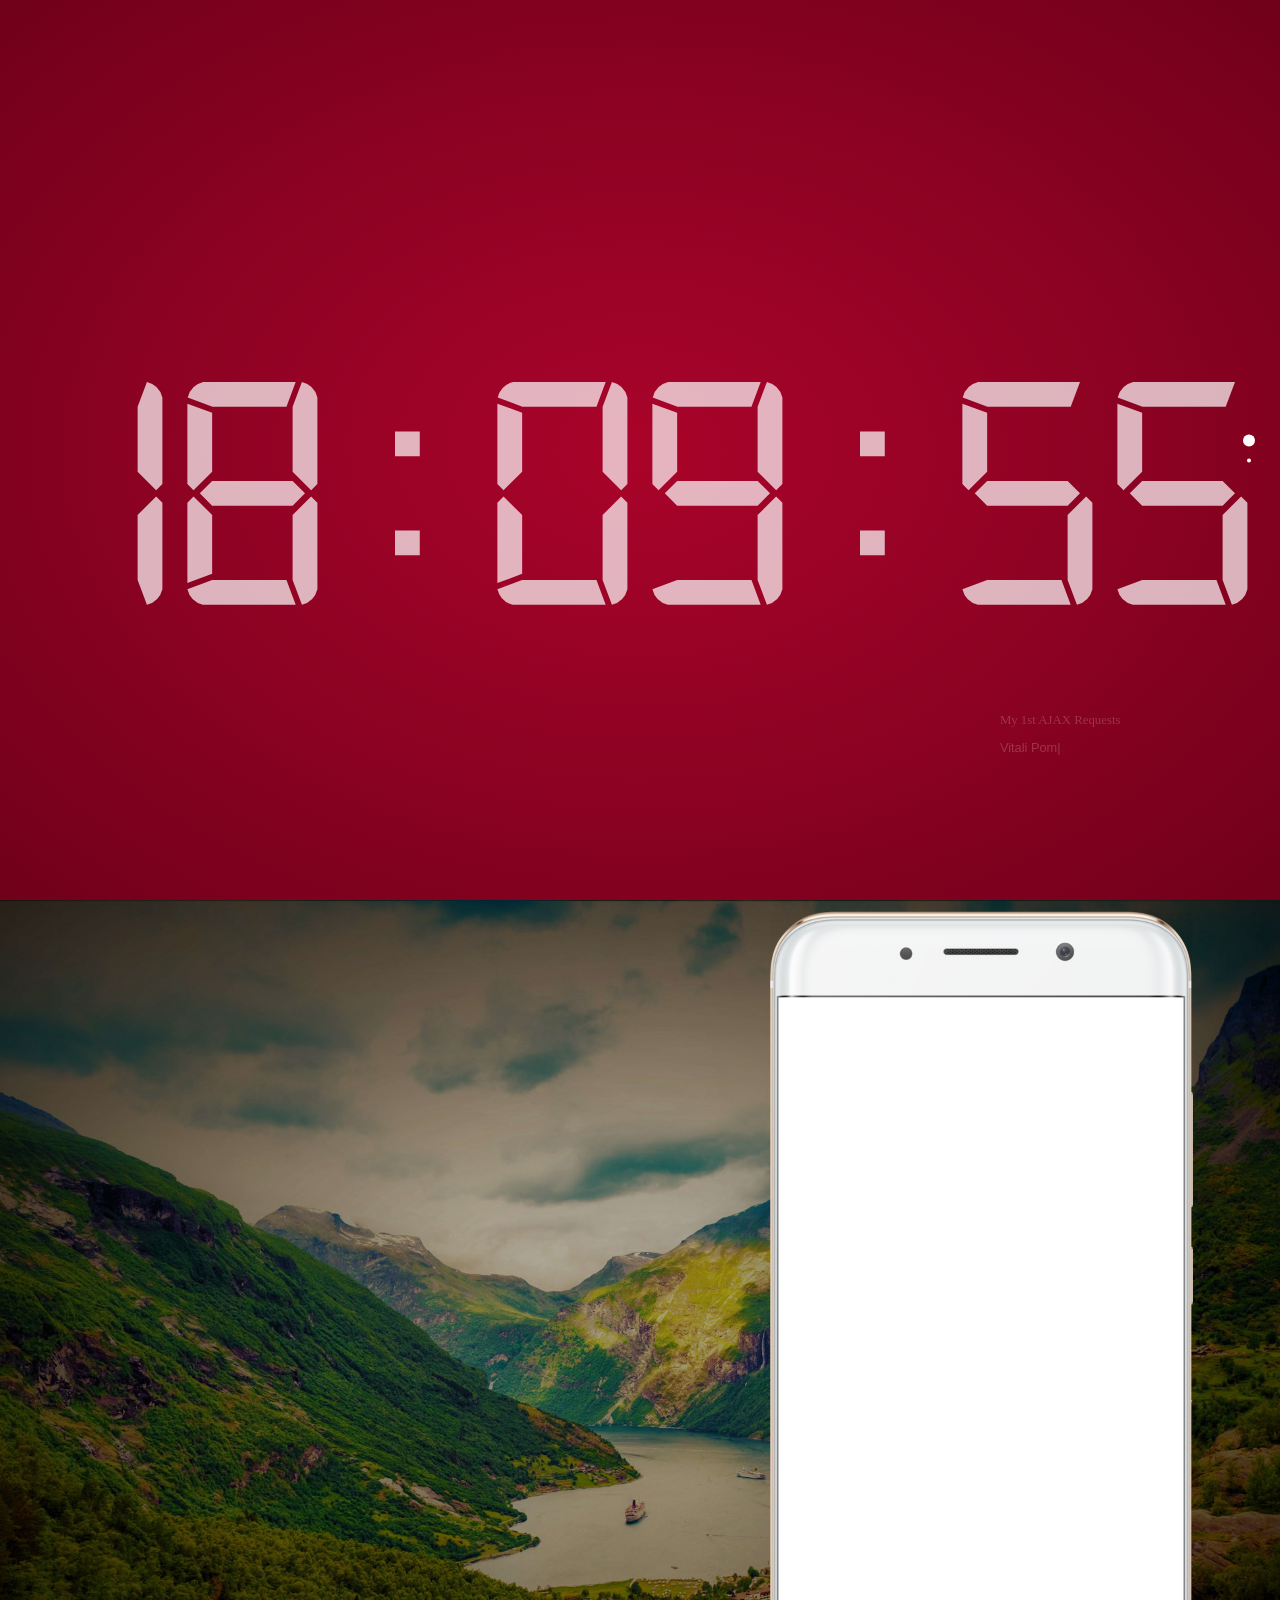
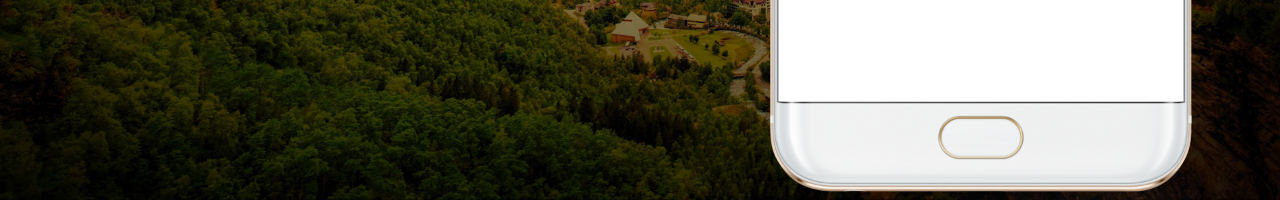
<file: index.html>
<!DOCTYPE html>
<html>
    <head>
        <meta name="viewport" content="width=device-width, initial-scale=1.0, maximum-scale=1.0, user-scalable=no" />
        <link rel="stylesheet" href="https://maxcdn.bootstrapcdn.com/bootstrap/3.3.7/css/bootstrap.min.css">
        <script src="https://ajax.googleapis.com/ajax/libs/jquery/3.3.1/jquery.min.js"></script>
        <script src="https://maxcdn.bootstrapcdn.com/bootstrap/3.3.7/js/bootstrap.min.js"></script>

        <script src="js/jquery.waitforimages.min.js"></script>

        <link rel="stylesheet" type="text/css" href="css/fullpage.css" />
        <link rel="stylesheet" type="text/css" href="css/text_appearance.css">

        <link rel="stylesheet" href="stylesheets/butterfly.css?1234">
        <link rel="stylesheet" href="css/clock.css?11566">
        <link rel="stylesheet" href="css/phone.css?123455">


        <style type="text/css">

body, html{
    margin: 0;
    overflow-x: hidden;
    font-size: 0;
}

#fp-nav ul li a span, .fp-slidesNav ul li a span {
    background: white;
}
        </style>
        <title>Vitali Pom</title>
    </head>
    <body>
        <div id="fullpage">
            <div class="section">
                <div id="clock">
                    <span id="time" class="centered">
                    </span>
                    <div id="credits"><div id="sign">My 1st AJAX Requests</div><p> <div id="name">Vitali Pom|</div></div>


                    <div id="butterflies"></div> 
                </div>
            </div>
            <div class="section">
                <div id="phone">
                    <div class="container-fluid" >
                        <div class="row">
                            <div class="col-1 col-sm-1 col-md-7 col-lg-7 col-xl-7" >		      
                            </div>
                                <div class="col-5 col-sm-5 col-md-5 col-lg-5 col-xl-5" >  

                                    <div id="phone_container" class="phone_class">
                                        <div id="phone_image"><img src="img/white_clipboard.png" id="underline_image" /> <div id="chat_text" style="z-index:2;"></div>
                                        <img src="img/bbk-phone-model.png" id="top_image" class="phone_class" />
                                    </div>

                                </div>
                        </div>

                    </div>


                </div>
            </div>
        </div>
        
        <script src="js/clock.js"></script>
        <script src="js/text_appearance.js?433"></script>
        <script src="js/main_phone.js?2126"></script>
        <script src="js/butterflies.js"></script>
        <script type="text/javascript" src="js/fullpage.extensions.min.js"></script>
        <script type="text/javascript">

            $(document).ready(function() {
                $('#fullpage').fullpage({
                    licenseKey: '!F0L?aQ&x5',
                    //options here
                    autoScrolling:true,
                    scrollHorizontally: true,
                    navigation: true,
                    navigationTooltips: ['clock', 'chat'],
                    lazyLoading: false,
                    scrollBar: true,
                });

                //methods
                $.fn.fullpage.setAllowScrolling(true);
            });

        </script>

    </body>
</html>
<!--vitali.pom-->
</file>
<file: css/fullpage.css>
/*!
 * fullPage 3.0.9
 * https://github.com/alvarotrigo/fullPage.js
 *
 * @license GPLv3 for open source use only
 * or Fullpage Commercial License for commercial use
 * http://alvarotrigo.com/fullPage/pricing/
 *
 * Copyright (C) 2018 http://alvarotrigo.com/fullPage - A project by Alvaro Trigo
 */
html.fp-enabled,
.fp-enabled body {
    margin: 0;
    padding: 0;
    overflow:hidden;

    /*Avoid flicker on slides transitions for mobile phones #336 */
    -webkit-tap-highlight-color: rgba(0,0,0,0);
}
.fp-section {
    position: relative;
    -webkit-box-sizing: border-box; /* Safari<=5 Android<=3 */
    -moz-box-sizing: border-box; /* <=28 */
    box-sizing: border-box;
}
.fp-slide {
    float: left;
}
.fp-slide, .fp-slidesContainer {
    height: 100%;
    display: block;
}
.fp-slides {
    z-index:1;
    height: 100%;
    overflow: hidden;
    position: relative;
    -webkit-transition: all 0.3s ease-out; /* Safari<=6 Android<=4.3 */
    transition: all 0.3s ease-out;
}
.fp-section.fp-table, .fp-slide.fp-table {
    display: table;
    table-layout:fixed;
    width: 100%;
}
.fp-tableCell {
    display: table-cell;
    vertical-align: middle;
    width: 100%;
    height: 100%;
}
.fp-slidesContainer {
    float: left;
    position: relative;
}
.fp-controlArrow {
    -webkit-user-select: none; /* webkit (safari, chrome) browsers */
    -moz-user-select: none; /* mozilla browsers */
    -khtml-user-select: none; /* webkit (konqueror) browsers */
    -ms-user-select: none; /* IE10+ */
    position: absolute;
    z-index: 4;
    top: 50%;
    cursor: pointer;
    width: 0;
    height: 0;
    border-style: solid;
    margin-top: -38px;
    -webkit-transform: translate3d(0,0,0);
    -ms-transform: translate3d(0,0,0);
    transform: translate3d(0,0,0);
}
.fp-controlArrow.fp-prev {
    left: 15px;
    width: 0;
    border-width: 38.5px 34px 38.5px 0;
    border-color: transparent #fff transparent transparent;
}
.fp-controlArrow.fp-next {
    right: 15px;
    border-width: 38.5px 0 38.5px 34px;
    border-color: transparent transparent transparent #fff;
}
.fp-scrollable {
    overflow: hidden;
    position: relative;
}
.fp-scroller{
    overflow: hidden;
}
.iScrollIndicator{
    border: 0 !important;
}
.fp-notransition {
    -webkit-transition: none !important;
    transition: none !important;
}
#fp-nav {
    position: fixed;
    z-index: 100;
    top: 50%;
    opacity: 1;
    transform: translateY(-50%);
    -ms-transform: translateY(-50%);
    -webkit-transform: translate3d(0,-50%,0);
}
#fp-nav.fp-right {
    right: 17px;
}
#fp-nav.fp-left {
    left: 17px;
}
.fp-slidesNav{
    position: absolute;
    z-index: 4;
    opacity: 1;
    -webkit-transform: translate3d(0,0,0);
    -ms-transform: translate3d(0,0,0);
    transform: translate3d(0,0,0);
    left: 0 !important;
    right: 0;
    margin: 0 auto !important;
}
.fp-slidesNav.fp-bottom {
    bottom: 17px;
}
.fp-slidesNav.fp-top {
    top: 17px;
}
#fp-nav ul,
.fp-slidesNav ul {
  margin: 0;
  padding: 0;
}
#fp-nav ul li,
.fp-slidesNav ul li {
    display: block;
    width: 14px;
    height: 13px;
    margin: 7px;
    position:relative;
}
.fp-slidesNav ul li {
    display: inline-block;
}
#fp-nav ul li a,
.fp-slidesNav ul li a {
    display: block;
    position: relative;
    z-index: 1;
    width: 100%;
    height: 100%;
    cursor: pointer;
    text-decoration: none;
}
#fp-nav ul li a.active span,
.fp-slidesNav ul li a.active span,
#fp-nav ul li:hover a.active span,
.fp-slidesNav ul li:hover a.active span{
    height: 12px;
    width: 12px;
    margin: -6px 0 0 -6px;
    border-radius: 100%;
 }
#fp-nav ul li a span,
.fp-slidesNav ul li a span {
    border-radius: 50%;
    position: absolute;
    z-index: 1;
    height: 4px;
    width: 4px;
    border: 0;
    background: #333;
    left: 50%;
    top: 50%;
    margin: -2px 0 0 -2px;
    -webkit-transition: all 0.1s ease-in-out;
    -moz-transition: all 0.1s ease-in-out;
    -o-transition: all 0.1s ease-in-out;
    transition: all 0.1s ease-in-out;
}
#fp-nav ul li:hover a span,
.fp-slidesNav ul li:hover a span{
    width: 10px;
    height: 10px;
    margin: -5px 0px 0px -5px;
}
#fp-nav ul li .fp-tooltip {
    position: absolute;
    top: -2px;
    color: #fff;
    font-size: 14px;
    font-family: arial, helvetica, sans-serif;
    white-space: nowrap;
    max-width: 220px;
    overflow: hidden;
    display: block;
    opacity: 0;
    width: 0;
    cursor: pointer;
}
#fp-nav ul li:hover .fp-tooltip,
#fp-nav.fp-show-active a.active + .fp-tooltip {
    -webkit-transition: opacity 0.2s ease-in;
    transition: opacity 0.2s ease-in;
    width: auto;
    opacity: 1;
}
#fp-nav ul li .fp-tooltip.fp-right {
    right: 20px;
}
#fp-nav ul li .fp-tooltip.fp-left {
    left: 20px;
}
.fp-auto-height.fp-section,
.fp-auto-height .fp-slide,
.fp-auto-height .fp-tableCell{
    height: auto !important;
}

.fp-responsive .fp-auto-height-responsive.fp-section,
.fp-responsive .fp-auto-height-responsive .fp-slide,
.fp-responsive .fp-auto-height-responsive .fp-tableCell {
    height: auto !important;
}

/*Only display content to screen readers*/
.fp-sr-only{
    position: absolute;
    width: 1px;
    height: 1px;
    padding: 0;
    overflow: hidden;
    clip: rect(0, 0, 0, 0);
    white-space: nowrap;
    border: 0;
}
</file>
<file: css/text_appearance.css>
.font_size {
    font-size: 1.5vh;
}

.padding{
    padding: 0.5em 0.7em 0.5em 0.7em; 
}

.textbox{
    display: inline-block;
    position:absolute;
    border-radius:25px;
    direction: ltr;
}

.left_textbox{
    background-color: #007aff;
    left: 8%;
    max-width: 45%;
    color: white;

}

.right_textbox{
    max-width: 45%;
    right:6%;
    background-color: #7209b7;
    color: white;

}
</file>
<file: stylesheets/butterfly.css>
/* line 3, ../sass/butterfly.scss */
html, body {
  margin: 0;
  height: 100%;
  overflow: hidden;
}

@-moz-keyframes borboletas-pos-loop-1 {
  0% {
    -moz-transform: translate(50vw, -95vh);
    transform: translate(50vw, -95vh);
  }
  11% {
    -moz-transform: translate(53vw, -1vh);
    transform: translate(53vw, -1vh);
  }
  22% {
    -moz-transform: translate(47vw, -79vh);
    transform: translate(47vw, -79vh);
  }
  33% {
    -moz-transform: translate(46vw, -82vh);
    transform: translate(46vw, -82vh);
  }
  44% {
    -moz-transform: translate(9vw, -60vh);
    transform: translate(9vw, -60vh);
  }
  55% {
    -moz-transform: translate(27vw, -88vh);
    transform: translate(27vw, -88vh);
  }
  66% {
    -moz-transform: translate(62vw, -59vh);
    transform: translate(62vw, -59vh);
  }
  77% {
    -moz-transform: translate(90vw, -12vh);
    transform: translate(90vw, -12vh);
  }
  88% {
    -moz-transform: translate(21vw, -7vh);
    transform: translate(21vw, -7vh);
  }
  100% {
    -moz-transform: translate(53vw, -11vh);
    transform: translate(53vw, -11vh);
  }
}
@-webkit-keyframes borboletas-pos-loop-1 {
  0% {
    -webkit-transform: translate(36vw, -6vh);
    transform: translate(36vw, -6vh);
  }
  11% {
    -webkit-transform: translate(37vw, -88vh);
    transform: translate(37vw, -88vh);
  }
  22% {
    -webkit-transform: translate(35vw, -99vh);
    transform: translate(35vw, -99vh);
  }
  33% {
    -webkit-transform: translate(19vw, -61vh);
    transform: translate(19vw, -61vh);
  }
  44% {
    -webkit-transform: translate(94vw, -67vh);
    transform: translate(94vw, -67vh);
  }
  55% {
    -webkit-transform: translate(28vw, -84vh);
    transform: translate(28vw, -84vh);
  }
  66% {
    -webkit-transform: translate(57vw, -22vh);
    transform: translate(57vw, -22vh);
  }
  77% {
    -webkit-transform: translate(67vw, -74vh);
    transform: translate(67vw, -74vh);
  }
  88% {
    -webkit-transform: translate(93vw, -52vh);
    transform: translate(93vw, -52vh);
  }
  100% {
    -webkit-transform: translate(22vw, -53vh);
    transform: translate(22vw, -53vh);
  }
}
@keyframes borboletas-pos-loop-1 {
  0% {
    -moz-transform: translate(100vw, -34vh);
    -ms-transform: translate(100vw, -34vh);
    -webkit-transform: translate(100vw, -34vh);
    transform: translate(100vw, -34vh);
  }
  11% {
    -moz-transform: translate(92vw, -61vh);
    -ms-transform: translate(92vw, -61vh);
    -webkit-transform: translate(92vw, -61vh);
    transform: translate(92vw, -61vh);
  }
  22% {
    -moz-transform: translate(70vw, -1vh);
    -ms-transform: translate(70vw, -1vh);
    -webkit-transform: translate(70vw, -1vh);
    transform: translate(70vw, -1vh);
  }
  33% {
    -moz-transform: translate(48vw, -1vh);
    -ms-transform: translate(48vw, -1vh);
    -webkit-transform: translate(48vw, -1vh);
    transform: translate(48vw, -1vh);
  }
  44% {
    -moz-transform: translate(88vw, -59vh);
    -ms-transform: translate(88vw, -59vh);
    -webkit-transform: translate(88vw, -59vh);
    transform: translate(88vw, -59vh);
  }
  55% {
    -moz-transform: translate(13vw, -20vh);
    -ms-transform: translate(13vw, -20vh);
    -webkit-transform: translate(13vw, -20vh);
    transform: translate(13vw, -20vh);
  }
  66% {
    -moz-transform: translate(33vw, -72vh);
    -ms-transform: translate(33vw, -72vh);
    -webkit-transform: translate(33vw, -72vh);
    transform: translate(33vw, -72vh);
  }
  77% {
    -moz-transform: translate(37vw, -53vh);
    -ms-transform: translate(37vw, -53vh);
    -webkit-transform: translate(37vw, -53vh);
    transform: translate(37vw, -53vh);
  }
  88% {
    -moz-transform: translate(50vw, -11vh);
    -ms-transform: translate(50vw, -11vh);
    -webkit-transform: translate(50vw, -11vh);
    transform: translate(50vw, -11vh);
  }
  100% {
    -moz-transform: translate(28vw, -12vh);
    -ms-transform: translate(28vw, -12vh);
    -webkit-transform: translate(28vw, -12vh);
    transform: translate(28vw, -12vh);
  }
}
@-moz-keyframes borboletas-pos-loop-1 {
  0% {
    -moz-transform: translate(39vw, -25vh);
    transform: translate(39vw, -25vh);
  }
  11% {
    -moz-transform: translate(78vw, -58vh);
    transform: translate(78vw, -58vh);
  }
  22% {
    -moz-transform: translate(49vw, -84vh);
    transform: translate(49vw, -84vh);
  }
  33% {
    -moz-transform: translate(8vw, -21vh);
    transform: translate(8vw, -21vh);
  }
  44% {
    -moz-transform: translate(100vw, -69vh);
    transform: translate(100vw, -69vh);
  }
  55% {
    -moz-transform: translate(78vw, -14vh);
    transform: translate(78vw, -14vh);
  }
  66% {
    -moz-transform: translate(19vw, -3vh);
    transform: translate(19vw, -3vh);
  }
  77% {
    -moz-transform: translate(72vw, -77vh);
    transform: translate(72vw, -77vh);
  }
  88% {
    -moz-transform: translate(9vw, -55vh);
    transform: translate(9vw, -55vh);
  }
  100% {
    -moz-transform: translate(96vw, -7vh);
    transform: translate(96vw, -7vh);
  }
}
@-webkit-keyframes borboletas-pos-loop-1 {
  0% {
    -webkit-transform: translate(76vw, -13vh);
    transform: translate(76vw, -13vh);
  }
  11% {
    -webkit-transform: translate(84vw, -96vh);
    transform: translate(84vw, -96vh);
  }
  22% {
    -webkit-transform: translate(66vw, -67vh);
    transform: translate(66vw, -67vh);
  }
  33% {
    -webkit-transform: translate(27vw, -83vh);
    transform: translate(27vw, -83vh);
  }
  44% {
    -webkit-transform: translate(7vw, -72vh);
    transform: translate(7vw, -72vh);
  }
  55% {
    -webkit-transform: translate(39vw, -65vh);
    transform: translate(39vw, -65vh);
  }
  66% {
    -webkit-transform: translate(1vw, -19vh);
    transform: translate(1vw, -19vh);
  }
  77% {
    -webkit-transform: translate(100vw, -66vh);
    transform: translate(100vw, -66vh);
  }
  88% {
    -webkit-transform: translate(1vw, -26vh);
    transform: translate(1vw, -26vh);
  }
  100% {
    -webkit-transform: translate(1vw, -67vh);
    transform: translate(1vw, -67vh);
  }
}
@keyframes borboletas-pos-loop-1 {
  0% {
    -moz-transform: translate(90vw, -10vh);
    -ms-transform: translate(90vw, -10vh);
    -webkit-transform: translate(90vw, -10vh);
    transform: translate(90vw, -10vh);
  }
  11% {
    -moz-transform: translate(57vw, -88vh);
    -ms-transform: translate(57vw, -88vh);
    -webkit-transform: translate(57vw, -88vh);
    transform: translate(57vw, -88vh);
  }
  22% {
    -moz-transform: translate(100vw, -52vh);
    -ms-transform: translate(100vw, -52vh);
    -webkit-transform: translate(100vw, -52vh);
    transform: translate(100vw, -52vh);
  }
  33% {
    -moz-transform: translate(98vw, -83vh);
    -ms-transform: translate(98vw, -83vh);
    -webkit-transform: translate(98vw, -83vh);
    transform: translate(98vw, -83vh);
  }
  44% {
    -moz-transform: translate(65vw, -72vh);
    -ms-transform: translate(65vw, -72vh);
    -webkit-transform: translate(65vw, -72vh);
    transform: translate(65vw, -72vh);
  }
  55% {
    -moz-transform: translate(19vw, -88vh);
    -ms-transform: translate(19vw, -88vh);
    -webkit-transform: translate(19vw, -88vh);
    transform: translate(19vw, -88vh);
  }
  66% {
    -moz-transform: translate(23vw, -29vh);
    -ms-transform: translate(23vw, -29vh);
    -webkit-transform: translate(23vw, -29vh);
    transform: translate(23vw, -29vh);
  }
  77% {
    -moz-transform: translate(69vw, -24vh);
    -ms-transform: translate(69vw, -24vh);
    -webkit-transform: translate(69vw, -24vh);
    transform: translate(69vw, -24vh);
  }
  88% {
    -moz-transform: translate(76vw, -25vh);
    -ms-transform: translate(76vw, -25vh);
    -webkit-transform: translate(76vw, -25vh);
    transform: translate(76vw, -25vh);
  }
  100% {
    -moz-transform: translate(93vw, -10vh);
    -ms-transform: translate(93vw, -10vh);
    -webkit-transform: translate(93vw, -10vh);
    transform: translate(93vw, -10vh);
  }
}
/* line 36, ../sass/butterfly.scss */
.borboletas-1 {
  position: absolute;
  left: 0px;
  bottom: 0px;
  -moz-animation: borboletas-pos-loop-1 30s ease-in-out infinite alternate-reverse;
  -webkit-animation: borboletas-pos-loop-1 30s ease-in-out infinite alternate-reverse;
  animation: borboletas-pos-loop-1 30s ease-in-out infinite alternate-reverse;
}

/* line 48, ../sass/butterfly.scss */
.borboleta-1 {
  -moz-animation: borboleta-radial-loop-1 1.2s linear infinite;
  -webkit-animation: borboleta-radial-loop-1 1.2s linear infinite;
  animation: borboleta-radial-loop-1 1.2s linear infinite;
}

/* line 51, ../sass/butterfly.scss */
.borboleta-1 {
  -moz-animation: borboleta-radial-loop-1 1.5s linear infinite;
  -webkit-animation: borboleta-radial-loop-1 1.5s linear infinite;
  animation: borboleta-radial-loop-1 1.5s linear infinite;
}

/* line 54, ../sass/butterfly.scss */
.borboleta-1 {
  -moz-animation: borboleta-radial-loop-1 1.2s linear infinite;
  -webkit-animation: borboleta-radial-loop-1 1.2s linear infinite;
  animation: borboleta-radial-loop-1 1.2s linear infinite;
}

/* line 57, ../sass/butterfly.scss */
.borboleta-1 {
  -moz-animation: borboleta-radial-loop-1 1.5s linear infinite;
  -webkit-animation: borboleta-radial-loop-1 1.5s linear infinite;
  animation: borboleta-radial-loop-1 1.5s linear infinite;
}

/* line 64, ../sass/butterfly.scss */
.borboleta-gfx-1 {
  position: absolute;
  top: 0;
  left: 0;
  width: 55px;
  height: 40px;
}

/* line 72, ../sass/butterfly.scss */
.borboleta-gfx-1 {
  position: absolute;
  top: 0;
  left: 0;
  width: 55px;
  height: 40px;
}

/* line 81, ../sass/butterfly.scss */
.borboleta-1 .borboleta-gfx {
  -moz-animation: borboleta-gfx-upright-loop 1.2s linear infinite;
  -webkit-animation: borboleta-gfx-upright-loop 1.2s linear infinite;
  animation: borboleta-gfx-upright-loop 1.2s linear infinite;
}

/* line 84, ../sass/butterfly.scss */
.borboleta-1 .borboleta-gfx {
  -moz-animation: borboleta-gfx-upright-loop 1.2s linear infinite;
  -webkit-animation: borboleta-gfx-upright-loop 1.2s linear infinite;
  animation: borboleta-gfx-upright-loop 1.2s linear infinite;
}

/* line 87, ../sass/butterfly.scss */
.borboleta-1 .borboleta-gfx {
  -moz-animation: borboleta-gfx-upright-loop 1.5s linear infinite;
  -webkit-animation: borboleta-gfx-upright-loop 1.5s linear infinite;
  animation: borboleta-gfx-upright-loop 1.5s linear infinite;
}

/* line 90, ../sass/butterfly.scss */
.borboleta-1 .borboleta-gfx {
  -moz-animation: borboleta-gfx-upright-loop 1.5s linear infinite;
  -webkit-animation: borboleta-gfx-upright-loop 1.5s linear infinite;
  animation: borboleta-gfx-upright-loop 1.5s linear infinite;
}

@-moz-keyframes borboleta-anim-loop-1 {
  0% {
    -moz-transform: scale(1, 1.2) rotate(40deg);
    transform: scale(1, 1.2) rotate(40deg);
  }
  100% {
    -moz-transform: scale(0.7, -1) rotate(-40deg);
    transform: scale(0.7, -1) rotate(-40deg);
  }
}
@-webkit-keyframes borboleta-anim-loop-1 {
  0% {
    -webkit-transform: scale(1, 1.2) rotate(40deg);
    transform: scale(1, 1.2) rotate(40deg);
  }
  100% {
    -webkit-transform: scale(0.7, -1) rotate(-40deg);
    transform: scale(0.7, -1) rotate(-40deg);
  }
}
@keyframes borboleta-anim-loop-1 {
  0% {
    -moz-transform: scale(1, 1.2) rotate(40deg);
    -ms-transform: scale(1, 1.2) rotate(40deg);
    -webkit-transform: scale(1, 1.2) rotate(40deg);
    transform: scale(1, 1.2) rotate(40deg);
  }
  100% {
    -moz-transform: scale(0.7, -1) rotate(-40deg);
    -ms-transform: scale(0.7, -1) rotate(-40deg);
    -webkit-transform: scale(0.7, -1) rotate(-40deg);
    transform: scale(0.7, -1) rotate(-40deg);
  }
}
@-moz-keyframes borboleta-anim-loop-1 {
  0% {
    -moz-transform: scale(1, 1.2) rotate(40deg);
    transform: scale(1, 1.2) rotate(40deg);
  }
  100% {
    -moz-transform: scale(0.7, -1) rotate(-40deg);
    transform: scale(0.7, -1) rotate(-40deg);
  }
}
@-webkit-keyframes borboleta-anim-loop-1 {
  0% {
    -webkit-transform: scale(1, 1.2) rotate(40deg);
    transform: scale(1, 1.2) rotate(40deg);
  }
  100% {
    -webkit-transform: scale(0.7, -1) rotate(-40deg);
    transform: scale(0.7, -1) rotate(-40deg);
  }
}
@keyframes borboleta-anim-loop-1 {
  0% {
    -moz-transform: scale(1, 1.2) rotate(40deg);
    -ms-transform: scale(1, 1.2) rotate(40deg);
    -webkit-transform: scale(1, 1.2) rotate(40deg);
    transform: scale(1, 1.2) rotate(40deg);
  }
  100% {
    -moz-transform: scale(0.7, -1) rotate(-40deg);
    -ms-transform: scale(0.7, -1) rotate(-40deg);
    -webkit-transform: scale(0.7, -1) rotate(-40deg);
    transform: scale(0.7, -1) rotate(-40deg);
  }
}
/* line 104, ../sass/butterfly.scss */
.borboleta-anim-1 {
  background: radial-gradient(closest-side at 50% 50%, #b004f9 50%, rgba(255, 255, 255, 0) 50%), radial-gradient(closest-side at 50% 50%, #b004f9 50%, rgba(255, 255, 255, 0) 50%);
  background-repeat: no-repeat;
  background-size: 90% 70%,100% 70%;
  background-position: 20% -40%,0 40%;
  width: 35px;
  height: 25px;
  -moz-animation: borboleta-anim-loop-1 150ms ease-in-out infinite alternate-reverse;
  -webkit-animation: borboleta-anim-loop-1 150ms ease-in-out infinite alternate-reverse;
  animation: borboleta-anim-loop-1 150ms ease-in-out infinite alternate-reverse;
}

@-moz-keyframes borboletas-pos-loop-2 {
  0% {
    -moz-transform: translate(50vw, -74vh);
    transform: translate(50vw, -74vh);
  }
  11% {
    -moz-transform: translate(79vw, -9vh);
    transform: translate(79vw, -9vh);
  }
  22% {
    -moz-transform: translate(61vw, -26vh);
    transform: translate(61vw, -26vh);
  }
  33% {
    -moz-transform: translate(85vw, -16vh);
    transform: translate(85vw, -16vh);
  }
  44% {
    -moz-transform: translate(62vw, -33vh);
    transform: translate(62vw, -33vh);
  }
  55% {
    -moz-transform: translate(82vw, -77vh);
    transform: translate(82vw, -77vh);
  }
  66% {
    -moz-transform: translate(66vw, -95vh);
    transform: translate(66vw, -95vh);
  }
  77% {
    -moz-transform: translate(42vw, -98vh);
    transform: translate(42vw, -98vh);
  }
  88% {
    -moz-transform: translate(45vw, -12vh);
    transform: translate(45vw, -12vh);
  }
  100% {
    -moz-transform: translate(6vw, -15vh);
    transform: translate(6vw, -15vh);
  }
}
@-webkit-keyframes borboletas-pos-loop-2 {
  0% {
    -webkit-transform: translate(43vw, -54vh);
    transform: translate(43vw, -54vh);
  }
  11% {
    -webkit-transform: translate(12vw, -3vh);
    transform: translate(12vw, -3vh);
  }
  22% {
    -webkit-transform: translate(36vw, -83vh);
    transform: translate(36vw, -83vh);
  }
  33% {
    -webkit-transform: translate(67vw, -48vh);
    transform: translate(67vw, -48vh);
  }
  44% {
    -webkit-transform: translate(40vw, -5vh);
    transform: translate(40vw, -5vh);
  }
  55% {
    -webkit-transform: translate(53vw, -90vh);
    transform: translate(53vw, -90vh);
  }
  66% {
    -webkit-transform: translate(60vw, -3vh);
    transform: translate(60vw, -3vh);
  }
  77% {
    -webkit-transform: translate(8vw, -12vh);
    transform: translate(8vw, -12vh);
  }
  88% {
    -webkit-transform: translate(78vw, -85vh);
    transform: translate(78vw, -85vh);
  }
  100% {
    -webkit-transform: translate(28vw, -2vh);
    transform: translate(28vw, -2vh);
  }
}
@keyframes borboletas-pos-loop-2 {
  0% {
    -moz-transform: translate(88vw, -24vh);
    -ms-transform: translate(88vw, -24vh);
    -webkit-transform: translate(88vw, -24vh);
    transform: translate(88vw, -24vh);
  }
  11% {
    -moz-transform: translate(85vw, -2vh);
    -ms-transform: translate(85vw, -2vh);
    -webkit-transform: translate(85vw, -2vh);
    transform: translate(85vw, -2vh);
  }
  22% {
    -moz-transform: translate(41vw, -31vh);
    -ms-transform: translate(41vw, -31vh);
    -webkit-transform: translate(41vw, -31vh);
    transform: translate(41vw, -31vh);
  }
  33% {
    -moz-transform: translate(33vw, -21vh);
    -ms-transform: translate(33vw, -21vh);
    -webkit-transform: translate(33vw, -21vh);
    transform: translate(33vw, -21vh);
  }
  44% {
    -moz-transform: translate(81vw, -99vh);
    -ms-transform: translate(81vw, -99vh);
    -webkit-transform: translate(81vw, -99vh);
    transform: translate(81vw, -99vh);
  }
  55% {
    -moz-transform: translate(58vw, -36vh);
    -ms-transform: translate(58vw, -36vh);
    -webkit-transform: translate(58vw, -36vh);
    transform: translate(58vw, -36vh);
  }
  66% {
    -moz-transform: translate(35vw, -53vh);
    -ms-transform: translate(35vw, -53vh);
    -webkit-transform: translate(35vw, -53vh);
    transform: translate(35vw, -53vh);
  }
  77% {
    -moz-transform: translate(43vw, -77vh);
    -ms-transform: translate(43vw, -77vh);
    -webkit-transform: translate(43vw, -77vh);
    transform: translate(43vw, -77vh);
  }
  88% {
    -moz-transform: translate(27vw, -69vh);
    -ms-transform: translate(27vw, -69vh);
    -webkit-transform: translate(27vw, -69vh);
    transform: translate(27vw, -69vh);
  }
  100% {
    -moz-transform: translate(77vw, -34vh);
    -ms-transform: translate(77vw, -34vh);
    -webkit-transform: translate(77vw, -34vh);
    transform: translate(77vw, -34vh);
  }
}
@-moz-keyframes borboletas-pos-loop-2 {
  0% {
    -moz-transform: translate(19vw, -13vh);
    transform: translate(19vw, -13vh);
  }
  11% {
    -moz-transform: translate(87vw, -24vh);
    transform: translate(87vw, -24vh);
  }
  22% {
    -moz-transform: translate(51vw, -6vh);
    transform: translate(51vw, -6vh);
  }
  33% {
    -moz-transform: translate(65vw, -96vh);
    transform: translate(65vw, -96vh);
  }
  44% {
    -moz-transform: translate(75vw, -99vh);
    transform: translate(75vw, -99vh);
  }
  55% {
    -moz-transform: translate(83vw, -27vh);
    transform: translate(83vw, -27vh);
  }
  66% {
    -moz-transform: translate(59vw, -67vh);
    transform: translate(59vw, -67vh);
  }
  77% {
    -moz-transform: translate(87vw, -94vh);
    transform: translate(87vw, -94vh);
  }
  88% {
    -moz-transform: translate(63vw, -5vh);
    transform: translate(63vw, -5vh);
  }
  100% {
    -moz-transform: translate(11vw, -56vh);
    transform: translate(11vw, -56vh);
  }
}
@-webkit-keyframes borboletas-pos-loop-2 {
  0% {
    -webkit-transform: translate(6vw, -51vh);
    transform: translate(6vw, -51vh);
  }
  11% {
    -webkit-transform: translate(98vw, -48vh);
    transform: translate(98vw, -48vh);
  }
  22% {
    -webkit-transform: translate(61vw, -80vh);
    transform: translate(61vw, -80vh);
  }
  33% {
    -webkit-transform: translate(96vw, -35vh);
    transform: translate(96vw, -35vh);
  }
  44% {
    -webkit-transform: translate(70vw, -95vh);
    transform: translate(70vw, -95vh);
  }
  55% {
    -webkit-transform: translate(57vw, -38vh);
    transform: translate(57vw, -38vh);
  }
  66% {
    -webkit-transform: translate(64vw, -42vh);
    transform: translate(64vw, -42vh);
  }
  77% {
    -webkit-transform: translate(9vw, -71vh);
    transform: translate(9vw, -71vh);
  }
  88% {
    -webkit-transform: translate(40vw, -84vh);
    transform: translate(40vw, -84vh);
  }
  100% {
    -webkit-transform: translate(78vw, -64vh);
    transform: translate(78vw, -64vh);
  }
}
@keyframes borboletas-pos-loop-2 {
  0% {
    -moz-transform: translate(48vw, -81vh);
    -ms-transform: translate(48vw, -81vh);
    -webkit-transform: translate(48vw, -81vh);
    transform: translate(48vw, -81vh);
  }
  11% {
    -moz-transform: translate(77vw, -37vh);
    -ms-transform: translate(77vw, -37vh);
    -webkit-transform: translate(77vw, -37vh);
    transform: translate(77vw, -37vh);
  }
  22% {
    -moz-transform: translate(54vw, -92vh);
    -ms-transform: translate(54vw, -92vh);
    -webkit-transform: translate(54vw, -92vh);
    transform: translate(54vw, -92vh);
  }
  33% {
    -moz-transform: translate(78vw, -12vh);
    -ms-transform: translate(78vw, -12vh);
    -webkit-transform: translate(78vw, -12vh);
    transform: translate(78vw, -12vh);
  }
  44% {
    -moz-transform: translate(52vw, -84vh);
    -ms-transform: translate(52vw, -84vh);
    -webkit-transform: translate(52vw, -84vh);
    transform: translate(52vw, -84vh);
  }
  55% {
    -moz-transform: translate(15vw, -35vh);
    -ms-transform: translate(15vw, -35vh);
    -webkit-transform: translate(15vw, -35vh);
    transform: translate(15vw, -35vh);
  }
  66% {
    -moz-transform: translate(19vw, -63vh);
    -ms-transform: translate(19vw, -63vh);
    -webkit-transform: translate(19vw, -63vh);
    transform: translate(19vw, -63vh);
  }
  77% {
    -moz-transform: translate(76vw, -17vh);
    -ms-transform: translate(76vw, -17vh);
    -webkit-transform: translate(76vw, -17vh);
    transform: translate(76vw, -17vh);
  }
  88% {
    -moz-transform: translate(68vw, -79vh);
    -ms-transform: translate(68vw, -79vh);
    -webkit-transform: translate(68vw, -79vh);
    transform: translate(68vw, -79vh);
  }
  100% {
    -moz-transform: translate(83vw, -37vh);
    -ms-transform: translate(83vw, -37vh);
    -webkit-transform: translate(83vw, -37vh);
    transform: translate(83vw, -37vh);
  }
}
/* line 36, ../sass/butterfly.scss */
.borboletas-2 {
  position: absolute;
  left: 0px;
  bottom: 0px;
  -moz-animation: borboletas-pos-loop-2 28s ease-in-out infinite alternate-reverse;
  -webkit-animation: borboletas-pos-loop-2 28s ease-in-out infinite alternate-reverse;
  animation: borboletas-pos-loop-2 28s ease-in-out infinite alternate-reverse;
}

/* line 48, ../sass/butterfly.scss */
.borboleta-2 {
  -moz-animation: borboleta-radial-loop-2 1.2s linear infinite;
  -webkit-animation: borboleta-radial-loop-2 1.2s linear infinite;
  animation: borboleta-radial-loop-2 1.2s linear infinite;
}

/* line 51, ../sass/butterfly.scss */
.borboleta-2 {
  -moz-animation: borboleta-radial-loop-2 1.5s linear infinite;
  -webkit-animation: borboleta-radial-loop-2 1.5s linear infinite;
  animation: borboleta-radial-loop-2 1.5s linear infinite;
}

/* line 54, ../sass/butterfly.scss */
.borboleta-2 {
  -moz-animation: borboleta-radial-loop-2 1.2s linear infinite;
  -webkit-animation: borboleta-radial-loop-2 1.2s linear infinite;
  animation: borboleta-radial-loop-2 1.2s linear infinite;
}

/* line 57, ../sass/butterfly.scss */
.borboleta-2 {
  -moz-animation: borboleta-radial-loop-2 1.5s linear infinite;
  -webkit-animation: borboleta-radial-loop-2 1.5s linear infinite;
  animation: borboleta-radial-loop-2 1.5s linear infinite;
}

/* line 64, ../sass/butterfly.scss */
.borboleta-gfx-2 {
  position: absolute;
  top: 0;
  left: 0;
  width: 55px;
  height: 40px;
}

/* line 72, ../sass/butterfly.scss */
.borboleta-gfx-2 {
  position: absolute;
  top: 0;
  left: 0;
  width: 55px;
  height: 40px;
}

/* line 81, ../sass/butterfly.scss */
.borboleta-2 .borboleta-gfx {
  -moz-animation: borboleta-gfx-upright-loop 1.2s linear infinite;
  -webkit-animation: borboleta-gfx-upright-loop 1.2s linear infinite;
  animation: borboleta-gfx-upright-loop 1.2s linear infinite;
}

/* line 84, ../sass/butterfly.scss */
.borboleta-2 .borboleta-gfx {
  -moz-animation: borboleta-gfx-upright-loop 1.2s linear infinite;
  -webkit-animation: borboleta-gfx-upright-loop 1.2s linear infinite;
  animation: borboleta-gfx-upright-loop 1.2s linear infinite;
}

/* line 87, ../sass/butterfly.scss */
.borboleta-2 .borboleta-gfx {
  -moz-animation: borboleta-gfx-upright-loop 1.5s linear infinite;
  -webkit-animation: borboleta-gfx-upright-loop 1.5s linear infinite;
  animation: borboleta-gfx-upright-loop 1.5s linear infinite;
}

/* line 90, ../sass/butterfly.scss */
.borboleta-2 .borboleta-gfx {
  -moz-animation: borboleta-gfx-upright-loop 1.5s linear infinite;
  -webkit-animation: borboleta-gfx-upright-loop 1.5s linear infinite;
  animation: borboleta-gfx-upright-loop 1.5s linear infinite;
}

@-moz-keyframes borboleta-anim-loop-2 {
  0% {
    -moz-transform: scale(1, 1.2) rotate(40deg);
    transform: scale(1, 1.2) rotate(40deg);
  }
  100% {
    -moz-transform: scale(0.7, -1) rotate(-40deg);
    transform: scale(0.7, -1) rotate(-40deg);
  }
}
@-webkit-keyframes borboleta-anim-loop-2 {
  0% {
    -webkit-transform: scale(1, 1.2) rotate(40deg);
    transform: scale(1, 1.2) rotate(40deg);
  }
  100% {
    -webkit-transform: scale(0.7, -1) rotate(-40deg);
    transform: scale(0.7, -1) rotate(-40deg);
  }
}
@keyframes borboleta-anim-loop-2 {
  0% {
    -moz-transform: scale(1, 1.2) rotate(40deg);
    -ms-transform: scale(1, 1.2) rotate(40deg);
    -webkit-transform: scale(1, 1.2) rotate(40deg);
    transform: scale(1, 1.2) rotate(40deg);
  }
  100% {
    -moz-transform: scale(0.7, -1) rotate(-40deg);
    -ms-transform: scale(0.7, -1) rotate(-40deg);
    -webkit-transform: scale(0.7, -1) rotate(-40deg);
    transform: scale(0.7, -1) rotate(-40deg);
  }
}
@-moz-keyframes borboleta-anim-loop-2 {
  0% {
    -moz-transform: scale(1, 1.2) rotate(40deg);
    transform: scale(1, 1.2) rotate(40deg);
  }
  100% {
    -moz-transform: scale(0.7, -1) rotate(-40deg);
    transform: scale(0.7, -1) rotate(-40deg);
  }
}
@-webkit-keyframes borboleta-anim-loop-2 {
  0% {
    -webkit-transform: scale(1, 1.2) rotate(40deg);
    transform: scale(1, 1.2) rotate(40deg);
  }
  100% {
    -webkit-transform: scale(0.7, -1) rotate(-40deg);
    transform: scale(0.7, -1) rotate(-40deg);
  }
}
@keyframes borboleta-anim-loop-2 {
  0% {
    -moz-transform: scale(1, 1.2) rotate(40deg);
    -ms-transform: scale(1, 1.2) rotate(40deg);
    -webkit-transform: scale(1, 1.2) rotate(40deg);
    transform: scale(1, 1.2) rotate(40deg);
  }
  100% {
    -moz-transform: scale(0.7, -1) rotate(-40deg);
    -ms-transform: scale(0.7, -1) rotate(-40deg);
    -webkit-transform: scale(0.7, -1) rotate(-40deg);
    transform: scale(0.7, -1) rotate(-40deg);
  }
}
/* line 104, ../sass/butterfly.scss */
.borboleta-anim-2 {
  background: radial-gradient(closest-side at 50% 50%, #6547ff 50%, rgba(255, 255, 255, 0) 50%), radial-gradient(closest-side at 50% 50%, #6547ff 50%, rgba(255, 255, 255, 0) 50%);
  background-repeat: no-repeat;
  background-size: 90% 70%,100% 70%;
  background-position: 20% -40%,0 40%;
  width: 35px;
  height: 25px;
  -moz-animation: borboleta-anim-loop-2 150ms ease-in-out infinite alternate-reverse;
  -webkit-animation: borboleta-anim-loop-2 150ms ease-in-out infinite alternate-reverse;
  animation: borboleta-anim-loop-2 150ms ease-in-out infinite alternate-reverse;
}

@-moz-keyframes borboletas-pos-loop-3 {
  0% {
    -moz-transform: translate(83vw, -24vh);
    transform: translate(83vw, -24vh);
  }
  11% {
    -moz-transform: translate(17vw, -33vh);
    transform: translate(17vw, -33vh);
  }
  22% {
    -moz-transform: translate(44vw, -93vh);
    transform: translate(44vw, -93vh);
  }
  33% {
    -moz-transform: translate(44vw, -91vh);
    transform: translate(44vw, -91vh);
  }
  44% {
    -moz-transform: translate(62vw, -22vh);
    transform: translate(62vw, -22vh);
  }
  55% {
    -moz-transform: translate(82vw, -52vh);
    transform: translate(82vw, -52vh);
  }
  66% {
    -moz-transform: translate(69vw, -66vh);
    transform: translate(69vw, -66vh);
  }
  77% {
    -moz-transform: translate(77vw, -1vh);
    transform: translate(77vw, -1vh);
  }
  88% {
    -moz-transform: translate(46vw, -23vh);
    transform: translate(46vw, -23vh);
  }
  100% {
    -moz-transform: translate(88vw, -32vh);
    transform: translate(88vw, -32vh);
  }
}
@-webkit-keyframes borboletas-pos-loop-3 {
  0% {
    -webkit-transform: translate(1vw, -45vh);
    transform: translate(1vw, -45vh);
  }
  11% {
    -webkit-transform: translate(50vw, -56vh);
    transform: translate(50vw, -56vh);
  }
  22% {
    -webkit-transform: translate(59vw, -36vh);
    transform: translate(59vw, -36vh);
  }
  33% {
    -webkit-transform: translate(82vw, -30vh);
    transform: translate(82vw, -30vh);
  }
  44% {
    -webkit-transform: translate(74vw, -100vh);
    transform: translate(74vw, -100vh);
  }
  55% {
    -webkit-transform: translate(15vw, -99vh);
    transform: translate(15vw, -99vh);
  }
  66% {
    -webkit-transform: translate(38vw, -21vh);
    transform: translate(38vw, -21vh);
  }
  77% {
    -webkit-transform: translate(65vw, -96vh);
    transform: translate(65vw, -96vh);
  }
  88% {
    -webkit-transform: translate(2vw, -40vh);
    transform: translate(2vw, -40vh);
  }
  100% {
    -webkit-transform: translate(41vw, -58vh);
    transform: translate(41vw, -58vh);
  }
}
@keyframes borboletas-pos-loop-3 {
  0% {
    -moz-transform: translate(23vw, -87vh);
    -ms-transform: translate(23vw, -87vh);
    -webkit-transform: translate(23vw, -87vh);
    transform: translate(23vw, -87vh);
  }
  11% {
    -moz-transform: translate(14vw, -36vh);
    -ms-transform: translate(14vw, -36vh);
    -webkit-transform: translate(14vw, -36vh);
    transform: translate(14vw, -36vh);
  }
  22% {
    -moz-transform: translate(81vw, -84vh);
    -ms-transform: translate(81vw, -84vh);
    -webkit-transform: translate(81vw, -84vh);
    transform: translate(81vw, -84vh);
  }
  33% {
    -moz-transform: translate(12vw, -89vh);
    -ms-transform: translate(12vw, -89vh);
    -webkit-transform: translate(12vw, -89vh);
    transform: translate(12vw, -89vh);
  }
  44% {
    -moz-transform: translate(17vw, -57vh);
    -ms-transform: translate(17vw, -57vh);
    -webkit-transform: translate(17vw, -57vh);
    transform: translate(17vw, -57vh);
  }
  55% {
    -moz-transform: translate(70vw, -70vh);
    -ms-transform: translate(70vw, -70vh);
    -webkit-transform: translate(70vw, -70vh);
    transform: translate(70vw, -70vh);
  }
  66% {
    -moz-transform: translate(79vw, -77vh);
    -ms-transform: translate(79vw, -77vh);
    -webkit-transform: translate(79vw, -77vh);
    transform: translate(79vw, -77vh);
  }
  77% {
    -moz-transform: translate(82vw, -84vh);
    -ms-transform: translate(82vw, -84vh);
    -webkit-transform: translate(82vw, -84vh);
    transform: translate(82vw, -84vh);
  }
  88% {
    -moz-transform: translate(76vw, -61vh);
    -ms-transform: translate(76vw, -61vh);
    -webkit-transform: translate(76vw, -61vh);
    transform: translate(76vw, -61vh);
  }
  100% {
    -moz-transform: translate(72vw, -73vh);
    -ms-transform: translate(72vw, -73vh);
    -webkit-transform: translate(72vw, -73vh);
    transform: translate(72vw, -73vh);
  }
}
@-moz-keyframes borboletas-pos-loop-3 {
  0% {
    -moz-transform: translate(97vw, -16vh);
    transform: translate(97vw, -16vh);
  }
  11% {
    -moz-transform: translate(14vw, -100vh);
    transform: translate(14vw, -100vh);
  }
  22% {
    -moz-transform: translate(39vw, -70vh);
    transform: translate(39vw, -70vh);
  }
  33% {
    -moz-transform: translate(6vw, -13vh);
    transform: translate(6vw, -13vh);
  }
  44% {
    -moz-transform: translate(67vw, -52vh);
    transform: translate(67vw, -52vh);
  }
  55% {
    -moz-transform: translate(73vw, -64vh);
    transform: translate(73vw, -64vh);
  }
  66% {
    -moz-transform: translate(92vw, -74vh);
    transform: translate(92vw, -74vh);
  }
  77% {
    -moz-transform: translate(72vw, -92vh);
    transform: translate(72vw, -92vh);
  }
  88% {
    -moz-transform: translate(50vw, -23vh);
    transform: translate(50vw, -23vh);
  }
  100% {
    -moz-transform: translate(38vw, -92vh);
    transform: translate(38vw, -92vh);
  }
}
@-webkit-keyframes borboletas-pos-loop-3 {
  0% {
    -webkit-transform: translate(49vw, -4vh);
    transform: translate(49vw, -4vh);
  }
  11% {
    -webkit-transform: translate(8vw, -78vh);
    transform: translate(8vw, -78vh);
  }
  22% {
    -webkit-transform: translate(51vw, -63vh);
    transform: translate(51vw, -63vh);
  }
  33% {
    -webkit-transform: translate(9vw, -84vh);
    transform: translate(9vw, -84vh);
  }
  44% {
    -webkit-transform: translate(4vw, -3vh);
    transform: translate(4vw, -3vh);
  }
  55% {
    -webkit-transform: translate(23vw, -19vh);
    transform: translate(23vw, -19vh);
  }
  66% {
    -webkit-transform: translate(18vw, -11vh);
    transform: translate(18vw, -11vh);
  }
  77% {
    -webkit-transform: translate(39vw, -40vh);
    transform: translate(39vw, -40vh);
  }
  88% {
    -webkit-transform: translate(67vw, -51vh);
    transform: translate(67vw, -51vh);
  }
  100% {
    -webkit-transform: translate(65vw, -98vh);
    transform: translate(65vw, -98vh);
  }
}
@keyframes borboletas-pos-loop-3 {
  0% {
    -moz-transform: translate(13vw, -10vh);
    -ms-transform: translate(13vw, -10vh);
    -webkit-transform: translate(13vw, -10vh);
    transform: translate(13vw, -10vh);
  }
  11% {
    -moz-transform: translate(14vw, -68vh);
    -ms-transform: translate(14vw, -68vh);
    -webkit-transform: translate(14vw, -68vh);
    transform: translate(14vw, -68vh);
  }
  22% {
    -moz-transform: translate(48vw, -17vh);
    -ms-transform: translate(48vw, -17vh);
    -webkit-transform: translate(48vw, -17vh);
    transform: translate(48vw, -17vh);
  }
  33% {
    -moz-transform: translate(32vw, -30vh);
    -ms-transform: translate(32vw, -30vh);
    -webkit-transform: translate(32vw, -30vh);
    transform: translate(32vw, -30vh);
  }
  44% {
    -moz-transform: translate(30vw, -25vh);
    -ms-transform: translate(30vw, -25vh);
    -webkit-transform: translate(30vw, -25vh);
    transform: translate(30vw, -25vh);
  }
  55% {
    -moz-transform: translate(12vw, -53vh);
    -ms-transform: translate(12vw, -53vh);
    -webkit-transform: translate(12vw, -53vh);
    transform: translate(12vw, -53vh);
  }
  66% {
    -moz-transform: translate(99vw, -27vh);
    -ms-transform: translate(99vw, -27vh);
    -webkit-transform: translate(99vw, -27vh);
    transform: translate(99vw, -27vh);
  }
  77% {
    -moz-transform: translate(40vw, -49vh);
    -ms-transform: translate(40vw, -49vh);
    -webkit-transform: translate(40vw, -49vh);
    transform: translate(40vw, -49vh);
  }
  88% {
    -moz-transform: translate(5vw, -73vh);
    -ms-transform: translate(5vw, -73vh);
    -webkit-transform: translate(5vw, -73vh);
    transform: translate(5vw, -73vh);
  }
  100% {
    -moz-transform: translate(93vw, -90vh);
    -ms-transform: translate(93vw, -90vh);
    -webkit-transform: translate(93vw, -90vh);
    transform: translate(93vw, -90vh);
  }
}
/* line 36, ../sass/butterfly.scss */
.borboletas-3 {
  position: absolute;
  left: 0px;
  bottom: 0px;
  -moz-animation: borboletas-pos-loop-3 30s ease-in-out infinite alternate-reverse;
  -webkit-animation: borboletas-pos-loop-3 30s ease-in-out infinite alternate-reverse;
  animation: borboletas-pos-loop-3 30s ease-in-out infinite alternate-reverse;
}

/* line 48, ../sass/butterfly.scss */
.borboleta-3 {
  -moz-animation: borboleta-radial-loop-3 1.2s linear infinite;
  -webkit-animation: borboleta-radial-loop-3 1.2s linear infinite;
  animation: borboleta-radial-loop-3 1.2s linear infinite;
}

/* line 51, ../sass/butterfly.scss */
.borboleta-3 {
  -moz-animation: borboleta-radial-loop-3 1.5s linear infinite;
  -webkit-animation: borboleta-radial-loop-3 1.5s linear infinite;
  animation: borboleta-radial-loop-3 1.5s linear infinite;
}

/* line 54, ../sass/butterfly.scss */
.borboleta-3 {
  -moz-animation: borboleta-radial-loop-3 1.2s linear infinite;
  -webkit-animation: borboleta-radial-loop-3 1.2s linear infinite;
  animation: borboleta-radial-loop-3 1.2s linear infinite;
}

/* line 57, ../sass/butterfly.scss */
.borboleta-3 {
  -moz-animation: borboleta-radial-loop-3 1.5s linear infinite;
  -webkit-animation: borboleta-radial-loop-3 1.5s linear infinite;
  animation: borboleta-radial-loop-3 1.5s linear infinite;
}

/* line 64, ../sass/butterfly.scss */
.borboleta-gfx-3 {
  position: absolute;
  top: 0;
  left: 0;
  width: 55px;
  height: 40px;
}

/* line 72, ../sass/butterfly.scss */
.borboleta-gfx-3 {
  position: absolute;
  top: 0;
  left: 0;
  width: 55px;
  height: 40px;
}

/* line 81, ../sass/butterfly.scss */
.borboleta-3 .borboleta-gfx {
  -moz-animation: borboleta-gfx-upright-loop 1.2s linear infinite;
  -webkit-animation: borboleta-gfx-upright-loop 1.2s linear infinite;
  animation: borboleta-gfx-upright-loop 1.2s linear infinite;
}

/* line 84, ../sass/butterfly.scss */
.borboleta-3 .borboleta-gfx {
  -moz-animation: borboleta-gfx-upright-loop 1.2s linear infinite;
  -webkit-animation: borboleta-gfx-upright-loop 1.2s linear infinite;
  animation: borboleta-gfx-upright-loop 1.2s linear infinite;
}

/* line 87, ../sass/butterfly.scss */
.borboleta-3 .borboleta-gfx {
  -moz-animation: borboleta-gfx-upright-loop 1.5s linear infinite;
  -webkit-animation: borboleta-gfx-upright-loop 1.5s linear infinite;
  animation: borboleta-gfx-upright-loop 1.5s linear infinite;
}

/* line 90, ../sass/butterfly.scss */
.borboleta-3 .borboleta-gfx {
  -moz-animation: borboleta-gfx-upright-loop 1.5s linear infinite;
  -webkit-animation: borboleta-gfx-upright-loop 1.5s linear infinite;
  animation: borboleta-gfx-upright-loop 1.5s linear infinite;
}

@-moz-keyframes borboleta-anim-loop-3 {
  0% {
    -moz-transform: scale(1, 1.2) rotate(40deg);
    transform: scale(1, 1.2) rotate(40deg);
  }
  100% {
    -moz-transform: scale(0.7, -1) rotate(-40deg);
    transform: scale(0.7, -1) rotate(-40deg);
  }
}
@-webkit-keyframes borboleta-anim-loop-3 {
  0% {
    -webkit-transform: scale(1, 1.2) rotate(40deg);
    transform: scale(1, 1.2) rotate(40deg);
  }
  100% {
    -webkit-transform: scale(0.7, -1) rotate(-40deg);
    transform: scale(0.7, -1) rotate(-40deg);
  }
}
@keyframes borboleta-anim-loop-3 {
  0% {
    -moz-transform: scale(1, 1.2) rotate(40deg);
    -ms-transform: scale(1, 1.2) rotate(40deg);
    -webkit-transform: scale(1, 1.2) rotate(40deg);
    transform: scale(1, 1.2) rotate(40deg);
  }
  100% {
    -moz-transform: scale(0.7, -1) rotate(-40deg);
    -ms-transform: scale(0.7, -1) rotate(-40deg);
    -webkit-transform: scale(0.7, -1) rotate(-40deg);
    transform: scale(0.7, -1) rotate(-40deg);
  }
}
@-moz-keyframes borboleta-anim-loop-3 {
  0% {
    -moz-transform: scale(1, 1.2) rotate(40deg);
    transform: scale(1, 1.2) rotate(40deg);
  }
  100% {
    -moz-transform: scale(0.7, -1) rotate(-40deg);
    transform: scale(0.7, -1) rotate(-40deg);
  }
}
@-webkit-keyframes borboleta-anim-loop-3 {
  0% {
    -webkit-transform: scale(1, 1.2) rotate(40deg);
    transform: scale(1, 1.2) rotate(40deg);
  }
  100% {
    -webkit-transform: scale(0.7, -1) rotate(-40deg);
    transform: scale(0.7, -1) rotate(-40deg);
  }
}
@keyframes borboleta-anim-loop-3 {
  0% {
    -moz-transform: scale(1, 1.2) rotate(40deg);
    -ms-transform: scale(1, 1.2) rotate(40deg);
    -webkit-transform: scale(1, 1.2) rotate(40deg);
    transform: scale(1, 1.2) rotate(40deg);
  }
  100% {
    -moz-transform: scale(0.7, -1) rotate(-40deg);
    -ms-transform: scale(0.7, -1) rotate(-40deg);
    -webkit-transform: scale(0.7, -1) rotate(-40deg);
    transform: scale(0.7, -1) rotate(-40deg);
  }
}
/* line 104, ../sass/butterfly.scss */
.borboleta-anim-3 {
  background: radial-gradient(closest-side at 50% 50%, #eeaa11 50%, rgba(255, 255, 255, 0) 50%), radial-gradient(closest-side at 50% 50%, #eeaa11 50%, rgba(255, 255, 255, 0) 50%);
  background-repeat: no-repeat;
  background-size: 90% 70%,100% 70%;
  background-position: 20% -40%,0 40%;
  width: 35px;
  height: 25px;
  -moz-animation: borboleta-anim-loop-3 150ms ease-in-out infinite alternate-reverse;
  -webkit-animation: borboleta-anim-loop-3 150ms ease-in-out infinite alternate-reverse;
  animation: borboleta-anim-loop-3 150ms ease-in-out infinite alternate-reverse;
}

@-moz-keyframes borboletas-pos-loop-4 {
  0% {
    -moz-transform: translate(48vw, -64vh);
    transform: translate(48vw, -64vh);
  }
  11% {
    -moz-transform: translate(91vw, -98vh);
    transform: translate(91vw, -98vh);
  }
  22% {
    -moz-transform: translate(67vw, -37vh);
    transform: translate(67vw, -37vh);
  }
  33% {
    -moz-transform: translate(56vw, -52vh);
    transform: translate(56vw, -52vh);
  }
  44% {
    -moz-transform: translate(69vw, -63vh);
    transform: translate(69vw, -63vh);
  }
  55% {
    -moz-transform: translate(85vw, -62vh);
    transform: translate(85vw, -62vh);
  }
  66% {
    -moz-transform: translate(98vw, -4vh);
    transform: translate(98vw, -4vh);
  }
  77% {
    -moz-transform: translate(96vw, -55vh);
    transform: translate(96vw, -55vh);
  }
  88% {
    -moz-transform: translate(70vw, -21vh);
    transform: translate(70vw, -21vh);
  }
  100% {
    -moz-transform: translate(31vw, -65vh);
    transform: translate(31vw, -65vh);
  }
}
@-webkit-keyframes borboletas-pos-loop-4 {
  0% {
    -webkit-transform: translate(46vw, -40vh);
    transform: translate(46vw, -40vh);
  }
  11% {
    -webkit-transform: translate(69vw, -2vh);
    transform: translate(69vw, -2vh);
  }
  22% {
    -webkit-transform: translate(1vw, -56vh);
    transform: translate(1vw, -56vh);
  }
  33% {
    -webkit-transform: translate(54vw, -58vh);
    transform: translate(54vw, -58vh);
  }
  44% {
    -webkit-transform: translate(65vw, -58vh);
    transform: translate(65vw, -58vh);
  }
  55% {
    -webkit-transform: translate(17vw, -93vh);
    transform: translate(17vw, -93vh);
  }
  66% {
    -webkit-transform: translate(77vw, -20vh);
    transform: translate(77vw, -20vh);
  }
  77% {
    -webkit-transform: translate(48vw, -3vh);
    transform: translate(48vw, -3vh);
  }
  88% {
    -webkit-transform: translate(15vw, -83vh);
    transform: translate(15vw, -83vh);
  }
  100% {
    -webkit-transform: translate(56vw, -51vh);
    transform: translate(56vw, -51vh);
  }
}
@keyframes borboletas-pos-loop-4 {
  0% {
    -moz-transform: translate(80vw, -44vh);
    -ms-transform: translate(80vw, -44vh);
    -webkit-transform: translate(80vw, -44vh);
    transform: translate(80vw, -44vh);
  }
  11% {
    -moz-transform: translate(74vw, -53vh);
    -ms-transform: translate(74vw, -53vh);
    -webkit-transform: translate(74vw, -53vh);
    transform: translate(74vw, -53vh);
  }
  22% {
    -moz-transform: translate(82vw, -74vh);
    -ms-transform: translate(82vw, -74vh);
    -webkit-transform: translate(82vw, -74vh);
    transform: translate(82vw, -74vh);
  }
  33% {
    -moz-transform: translate(1vw, -51vh);
    -ms-transform: translate(1vw, -51vh);
    -webkit-transform: translate(1vw, -51vh);
    transform: translate(1vw, -51vh);
  }
  44% {
    -moz-transform: translate(36vw, -56vh);
    -ms-transform: translate(36vw, -56vh);
    -webkit-transform: translate(36vw, -56vh);
    transform: translate(36vw, -56vh);
  }
  55% {
    -moz-transform: translate(58vw, -84vh);
    -ms-transform: translate(58vw, -84vh);
    -webkit-transform: translate(58vw, -84vh);
    transform: translate(58vw, -84vh);
  }
  66% {
    -moz-transform: translate(14vw, -73vh);
    -ms-transform: translate(14vw, -73vh);
    -webkit-transform: translate(14vw, -73vh);
    transform: translate(14vw, -73vh);
  }
  77% {
    -moz-transform: translate(2vw, -85vh);
    -ms-transform: translate(2vw, -85vh);
    -webkit-transform: translate(2vw, -85vh);
    transform: translate(2vw, -85vh);
  }
  88% {
    -moz-transform: translate(6vw, -60vh);
    -ms-transform: translate(6vw, -60vh);
    -webkit-transform: translate(6vw, -60vh);
    transform: translate(6vw, -60vh);
  }
  100% {
    -moz-transform: translate(71vw, -36vh);
    -ms-transform: translate(71vw, -36vh);
    -webkit-transform: translate(71vw, -36vh);
    transform: translate(71vw, -36vh);
  }
}
@-moz-keyframes borboletas-pos-loop-4 {
  0% {
    -moz-transform: translate(13vw, -15vh);
    transform: translate(13vw, -15vh);
  }
  11% {
    -moz-transform: translate(61vw, -18vh);
    transform: translate(61vw, -18vh);
  }
  22% {
    -moz-transform: translate(26vw, -10vh);
    transform: translate(26vw, -10vh);
  }
  33% {
    -moz-transform: translate(87vw, -20vh);
    transform: translate(87vw, -20vh);
  }
  44% {
    -moz-transform: translate(13vw, -63vh);
    transform: translate(13vw, -63vh);
  }
  55% {
    -moz-transform: translate(72vw, -87vh);
    transform: translate(72vw, -87vh);
  }
  66% {
    -moz-transform: translate(10vw, -97vh);
    transform: translate(10vw, -97vh);
  }
  77% {
    -moz-transform: translate(13vw, -74vh);
    transform: translate(13vw, -74vh);
  }
  88% {
    -moz-transform: translate(53vw, -75vh);
    transform: translate(53vw, -75vh);
  }
  100% {
    -moz-transform: translate(51vw, -84vh);
    transform: translate(51vw, -84vh);
  }
}
@-webkit-keyframes borboletas-pos-loop-4 {
  0% {
    -webkit-transform: translate(58vw, -96vh);
    transform: translate(58vw, -96vh);
  }
  11% {
    -webkit-transform: translate(16vw, -28vh);
    transform: translate(16vw, -28vh);
  }
  22% {
    -webkit-transform: translate(66vw, -68vh);
    transform: translate(66vw, -68vh);
  }
  33% {
    -webkit-transform: translate(5vw, -88vh);
    transform: translate(5vw, -88vh);
  }
  44% {
    -webkit-transform: translate(25vw, -84vh);
    transform: translate(25vw, -84vh);
  }
  55% {
    -webkit-transform: translate(22vw, -42vh);
    transform: translate(22vw, -42vh);
  }
  66% {
    -webkit-transform: translate(32vw, -55vh);
    transform: translate(32vw, -55vh);
  }
  77% {
    -webkit-transform: translate(31vw, -48vh);
    transform: translate(31vw, -48vh);
  }
  88% {
    -webkit-transform: translate(79vw, -16vh);
    transform: translate(79vw, -16vh);
  }
  100% {
    -webkit-transform: translate(59vw, -80vh);
    transform: translate(59vw, -80vh);
  }
}
@keyframes borboletas-pos-loop-4 {
  0% {
    -moz-transform: translate(90vw, -56vh);
    -ms-transform: translate(90vw, -56vh);
    -webkit-transform: translate(90vw, -56vh);
    transform: translate(90vw, -56vh);
  }
  11% {
    -moz-transform: translate(42vw, -32vh);
    -ms-transform: translate(42vw, -32vh);
    -webkit-transform: translate(42vw, -32vh);
    transform: translate(42vw, -32vh);
  }
  22% {
    -moz-transform: translate(9vw, -70vh);
    -ms-transform: translate(9vw, -70vh);
    -webkit-transform: translate(9vw, -70vh);
    transform: translate(9vw, -70vh);
  }
  33% {
    -moz-transform: translate(9vw, -61vh);
    -ms-transform: translate(9vw, -61vh);
    -webkit-transform: translate(9vw, -61vh);
    transform: translate(9vw, -61vh);
  }
  44% {
    -moz-transform: translate(74vw, -1vh);
    -ms-transform: translate(74vw, -1vh);
    -webkit-transform: translate(74vw, -1vh);
    transform: translate(74vw, -1vh);
  }
  55% {
    -moz-transform: translate(75vw, -1vh);
    -ms-transform: translate(75vw, -1vh);
    -webkit-transform: translate(75vw, -1vh);
    transform: translate(75vw, -1vh);
  }
  66% {
    -moz-transform: translate(72vw, -25vh);
    -ms-transform: translate(72vw, -25vh);
    -webkit-transform: translate(72vw, -25vh);
    transform: translate(72vw, -25vh);
  }
  77% {
    -moz-transform: translate(95vw, -44vh);
    -ms-transform: translate(95vw, -44vh);
    -webkit-transform: translate(95vw, -44vh);
    transform: translate(95vw, -44vh);
  }
  88% {
    -moz-transform: translate(5vw, -72vh);
    -ms-transform: translate(5vw, -72vh);
    -webkit-transform: translate(5vw, -72vh);
    transform: translate(5vw, -72vh);
  }
  100% {
    -moz-transform: translate(35vw, -35vh);
    -ms-transform: translate(35vw, -35vh);
    -webkit-transform: translate(35vw, -35vh);
    transform: translate(35vw, -35vh);
  }
}
/* line 36, ../sass/butterfly.scss */
.borboletas-4 {
  position: absolute;
  left: 0px;
  bottom: 0px;
  -moz-animation: borboletas-pos-loop-4 36s ease-in-out infinite alternate-reverse;
  -webkit-animation: borboletas-pos-loop-4 36s ease-in-out infinite alternate-reverse;
  animation: borboletas-pos-loop-4 36s ease-in-out infinite alternate-reverse;
}

/* line 48, ../sass/butterfly.scss */
.borboleta-4 {
  -moz-animation: borboleta-radial-loop-4 1.2s linear infinite;
  -webkit-animation: borboleta-radial-loop-4 1.2s linear infinite;
  animation: borboleta-radial-loop-4 1.2s linear infinite;
}

/* line 51, ../sass/butterfly.scss */
.borboleta-4 {
  -moz-animation: borboleta-radial-loop-4 1.5s linear infinite;
  -webkit-animation: borboleta-radial-loop-4 1.5s linear infinite;
  animation: borboleta-radial-loop-4 1.5s linear infinite;
}

/* line 54, ../sass/butterfly.scss */
.borboleta-4 {
  -moz-animation: borboleta-radial-loop-4 1.2s linear infinite;
  -webkit-animation: borboleta-radial-loop-4 1.2s linear infinite;
  animation: borboleta-radial-loop-4 1.2s linear infinite;
}

/* line 57, ../sass/butterfly.scss */
.borboleta-4 {
  -moz-animation: borboleta-radial-loop-4 1.5s linear infinite;
  -webkit-animation: borboleta-radial-loop-4 1.5s linear infinite;
  animation: borboleta-radial-loop-4 1.5s linear infinite;
}

/* line 64, ../sass/butterfly.scss */
.borboleta-gfx-4 {
  position: absolute;
  top: 0;
  left: 0;
  width: 55px;
  height: 40px;
}

/* line 72, ../sass/butterfly.scss */
.borboleta-gfx-4 {
  position: absolute;
  top: 0;
  left: 0;
  width: 55px;
  height: 40px;
}

/* line 81, ../sass/butterfly.scss */
.borboleta-4 .borboleta-gfx {
  -moz-animation: borboleta-gfx-upright-loop 1.2s linear infinite;
  -webkit-animation: borboleta-gfx-upright-loop 1.2s linear infinite;
  animation: borboleta-gfx-upright-loop 1.2s linear infinite;
}

/* line 84, ../sass/butterfly.scss */
.borboleta-4 .borboleta-gfx {
  -moz-animation: borboleta-gfx-upright-loop 1.2s linear infinite;
  -webkit-animation: borboleta-gfx-upright-loop 1.2s linear infinite;
  animation: borboleta-gfx-upright-loop 1.2s linear infinite;
}

/* line 87, ../sass/butterfly.scss */
.borboleta-4 .borboleta-gfx {
  -moz-animation: borboleta-gfx-upright-loop 1.5s linear infinite;
  -webkit-animation: borboleta-gfx-upright-loop 1.5s linear infinite;
  animation: borboleta-gfx-upright-loop 1.5s linear infinite;
}

/* line 90, ../sass/butterfly.scss */
.borboleta-4 .borboleta-gfx {
  -moz-animation: borboleta-gfx-upright-loop 1.5s linear infinite;
  -webkit-animation: borboleta-gfx-upright-loop 1.5s linear infinite;
  animation: borboleta-gfx-upright-loop 1.5s linear infinite;
}

@-moz-keyframes borboleta-anim-loop-4 {
  0% {
    -moz-transform: scale(1, 1.2) rotate(40deg);
    transform: scale(1, 1.2) rotate(40deg);
  }
  100% {
    -moz-transform: scale(0.7, -1) rotate(-40deg);
    transform: scale(0.7, -1) rotate(-40deg);
  }
}
@-webkit-keyframes borboleta-anim-loop-4 {
  0% {
    -webkit-transform: scale(1, 1.2) rotate(40deg);
    transform: scale(1, 1.2) rotate(40deg);
  }
  100% {
    -webkit-transform: scale(0.7, -1) rotate(-40deg);
    transform: scale(0.7, -1) rotate(-40deg);
  }
}
@keyframes borboleta-anim-loop-4 {
  0% {
    -moz-transform: scale(1, 1.2) rotate(40deg);
    -ms-transform: scale(1, 1.2) rotate(40deg);
    -webkit-transform: scale(1, 1.2) rotate(40deg);
    transform: scale(1, 1.2) rotate(40deg);
  }
  100% {
    -moz-transform: scale(0.7, -1) rotate(-40deg);
    -ms-transform: scale(0.7, -1) rotate(-40deg);
    -webkit-transform: scale(0.7, -1) rotate(-40deg);
    transform: scale(0.7, -1) rotate(-40deg);
  }
}
@-moz-keyframes borboleta-anim-loop-4 {
  0% {
    -moz-transform: scale(1, 1.2) rotate(40deg);
    transform: scale(1, 1.2) rotate(40deg);
  }
  100% {
    -moz-transform: scale(0.7, -1) rotate(-40deg);
    transform: scale(0.7, -1) rotate(-40deg);
  }
}
@-webkit-keyframes borboleta-anim-loop-4 {
  0% {
    -webkit-transform: scale(1, 1.2) rotate(40deg);
    transform: scale(1, 1.2) rotate(40deg);
  }
  100% {
    -webkit-transform: scale(0.7, -1) rotate(-40deg);
    transform: scale(0.7, -1) rotate(-40deg);
  }
}
@keyframes borboleta-anim-loop-4 {
  0% {
    -moz-transform: scale(1, 1.2) rotate(40deg);
    -ms-transform: scale(1, 1.2) rotate(40deg);
    -webkit-transform: scale(1, 1.2) rotate(40deg);
    transform: scale(1, 1.2) rotate(40deg);
  }
  100% {
    -moz-transform: scale(0.7, -1) rotate(-40deg);
    -ms-transform: scale(0.7, -1) rotate(-40deg);
    -webkit-transform: scale(0.7, -1) rotate(-40deg);
    transform: scale(0.7, -1) rotate(-40deg);
  }
}
/* line 104, ../sass/butterfly.scss */
.borboleta-anim-4 {
  background: radial-gradient(closest-side at 50% 50%, #a4c885 50%, rgba(255, 255, 255, 0) 50%), radial-gradient(closest-side at 50% 50%, #a4c885 50%, rgba(255, 255, 255, 0) 50%);
  background-repeat: no-repeat;
  background-size: 90% 70%,100% 70%;
  background-position: 20% -40%,0 40%;
  width: 35px;
  height: 25px;
  -moz-animation: borboleta-anim-loop-4 150ms ease-in-out infinite alternate-reverse;
  -webkit-animation: borboleta-anim-loop-4 150ms ease-in-out infinite alternate-reverse;
  animation: borboleta-anim-loop-4 150ms ease-in-out infinite alternate-reverse;
}

@-moz-keyframes borboletas-pos-loop-5 {
  0% {
    -moz-transform: translate(6vw, -84vh);
    transform: translate(6vw, -84vh);
  }
  11% {
    -moz-transform: translate(98vw, -95vh);
    transform: translate(98vw, -95vh);
  }
  22% {
    -moz-transform: translate(95vw, -46vh);
    transform: translate(95vw, -46vh);
  }
  33% {
    -moz-transform: translate(76vw, -96vh);
    transform: translate(76vw, -96vh);
  }
  44% {
    -moz-transform: translate(10vw, -86vh);
    transform: translate(10vw, -86vh);
  }
  55% {
    -moz-transform: translate(75vw, -17vh);
    transform: translate(75vw, -17vh);
  }
  66% {
    -moz-transform: translate(30vw, -40vh);
    transform: translate(30vw, -40vh);
  }
  77% {
    -moz-transform: translate(12vw, -61vh);
    transform: translate(12vw, -61vh);
  }
  88% {
    -moz-transform: translate(25vw, -3vh);
    transform: translate(25vw, -3vh);
  }
  100% {
    -moz-transform: translate(42vw, -80vh);
    transform: translate(42vw, -80vh);
  }
}
@-webkit-keyframes borboletas-pos-loop-5 {
  0% {
    -webkit-transform: translate(3vw, -74vh);
    transform: translate(3vw, -74vh);
  }
  11% {
    -webkit-transform: translate(76vw, -47vh);
    transform: translate(76vw, -47vh);
  }
  22% {
    -webkit-transform: translate(56vw, -4vh);
    transform: translate(56vw, -4vh);
  }
  33% {
    -webkit-transform: translate(47vw, -44vh);
    transform: translate(47vw, -44vh);
  }
  44% {
    -webkit-transform: translate(31vw, -12vh);
    transform: translate(31vw, -12vh);
  }
  55% {
    -webkit-transform: translate(89vw, -42vh);
    transform: translate(89vw, -42vh);
  }
  66% {
    -webkit-transform: translate(18vw, -89vh);
    transform: translate(18vw, -89vh);
  }
  77% {
    -webkit-transform: translate(69vw, -81vh);
    transform: translate(69vw, -81vh);
  }
  88% {
    -webkit-transform: translate(52vw, -23vh);
    transform: translate(52vw, -23vh);
  }
  100% {
    -webkit-transform: translate(48vw, -77vh);
    transform: translate(48vw, -77vh);
  }
}
@keyframes borboletas-pos-loop-5 {
  0% {
    -moz-transform: translate(94vw, -24vh);
    -ms-transform: translate(94vw, -24vh);
    -webkit-transform: translate(94vw, -24vh);
    transform: translate(94vw, -24vh);
  }
  11% {
    -moz-transform: translate(21vw, -74vh);
    -ms-transform: translate(21vw, -74vh);
    -webkit-transform: translate(21vw, -74vh);
    transform: translate(21vw, -74vh);
  }
  22% {
    -moz-transform: translate(73vw, -28vh);
    -ms-transform: translate(73vw, -28vh);
    -webkit-transform: translate(73vw, -28vh);
    transform: translate(73vw, -28vh);
  }
  33% {
    -moz-transform: translate(53vw, -41vh);
    -ms-transform: translate(53vw, -41vh);
    -webkit-transform: translate(53vw, -41vh);
    transform: translate(53vw, -41vh);
  }
  44% {
    -moz-transform: translate(20vw, -13vh);
    -ms-transform: translate(20vw, -13vh);
    -webkit-transform: translate(20vw, -13vh);
    transform: translate(20vw, -13vh);
  }
  55% {
    -moz-transform: translate(62vw, -29vh);
    -ms-transform: translate(62vw, -29vh);
    -webkit-transform: translate(62vw, -29vh);
    transform: translate(62vw, -29vh);
  }
  66% {
    -moz-transform: translate(92vw, -27vh);
    -ms-transform: translate(92vw, -27vh);
    -webkit-transform: translate(92vw, -27vh);
    transform: translate(92vw, -27vh);
  }
  77% {
    -moz-transform: translate(16vw, -84vh);
    -ms-transform: translate(16vw, -84vh);
    -webkit-transform: translate(16vw, -84vh);
    transform: translate(16vw, -84vh);
  }
  88% {
    -moz-transform: translate(29vw, -3vh);
    -ms-transform: translate(29vw, -3vh);
    -webkit-transform: translate(29vw, -3vh);
    transform: translate(29vw, -3vh);
  }
  100% {
    -moz-transform: translate(25vw, -38vh);
    -ms-transform: translate(25vw, -38vh);
    -webkit-transform: translate(25vw, -38vh);
    transform: translate(25vw, -38vh);
  }
}
@-moz-keyframes borboletas-pos-loop-5 {
  0% {
    -moz-transform: translate(83vw, -47vh);
    transform: translate(83vw, -47vh);
  }
  11% {
    -moz-transform: translate(1vw, -55vh);
    transform: translate(1vw, -55vh);
  }
  22% {
    -moz-transform: translate(70vw, -30vh);
    transform: translate(70vw, -30vh);
  }
  33% {
    -moz-transform: translate(52vw, -28vh);
    transform: translate(52vw, -28vh);
  }
  44% {
    -moz-transform: translate(5vw, -34vh);
    transform: translate(5vw, -34vh);
  }
  55% {
    -moz-transform: translate(70vw, -93vh);
    transform: translate(70vw, -93vh);
  }
  66% {
    -moz-transform: translate(48vw, -84vh);
    transform: translate(48vw, -84vh);
  }
  77% {
    -moz-transform: translate(84vw, -70vh);
    transform: translate(84vw, -70vh);
  }
  88% {
    -moz-transform: translate(4vw, -20vh);
    transform: translate(4vw, -20vh);
  }
  100% {
    -moz-transform: translate(8vw, -96vh);
    transform: translate(8vw, -96vh);
  }
}
@-webkit-keyframes borboletas-pos-loop-5 {
  0% {
    -webkit-transform: translate(56vw, -68vh);
    transform: translate(56vw, -68vh);
  }
  11% {
    -webkit-transform: translate(59vw, -61vh);
    transform: translate(59vw, -61vh);
  }
  22% {
    -webkit-transform: translate(28vw, -86vh);
    transform: translate(28vw, -86vh);
  }
  33% {
    -webkit-transform: translate(70vw, -96vh);
    transform: translate(70vw, -96vh);
  }
  44% {
    -webkit-transform: translate(100vw, -26vh);
    transform: translate(100vw, -26vh);
  }
  55% {
    -webkit-transform: translate(70vw, -96vh);
    transform: translate(70vw, -96vh);
  }
  66% {
    -webkit-transform: translate(15vw, -1vh);
    transform: translate(15vw, -1vh);
  }
  77% {
    -webkit-transform: translate(56vw, -46vh);
    transform: translate(56vw, -46vh);
  }
  88% {
    -webkit-transform: translate(90vw, -11vh);
    transform: translate(90vw, -11vh);
  }
  100% {
    -webkit-transform: translate(56vw, -57vh);
    transform: translate(56vw, -57vh);
  }
}
@keyframes borboletas-pos-loop-5 {
  0% {
    -moz-transform: translate(82vw, -97vh);
    -ms-transform: translate(82vw, -97vh);
    -webkit-transform: translate(82vw, -97vh);
    transform: translate(82vw, -97vh);
  }
  11% {
    -moz-transform: translate(86vw, -17vh);
    -ms-transform: translate(86vw, -17vh);
    -webkit-transform: translate(86vw, -17vh);
    transform: translate(86vw, -17vh);
  }
  22% {
    -moz-transform: translate(86vw, -14vh);
    -ms-transform: translate(86vw, -14vh);
    -webkit-transform: translate(86vw, -14vh);
    transform: translate(86vw, -14vh);
  }
  33% {
    -moz-transform: translate(65vw, -59vh);
    -ms-transform: translate(65vw, -59vh);
    -webkit-transform: translate(65vw, -59vh);
    transform: translate(65vw, -59vh);
  }
  44% {
    -moz-transform: translate(8vw, -12vh);
    -ms-transform: translate(8vw, -12vh);
    -webkit-transform: translate(8vw, -12vh);
    transform: translate(8vw, -12vh);
  }
  55% {
    -moz-transform: translate(28vw, -33vh);
    -ms-transform: translate(28vw, -33vh);
    -webkit-transform: translate(28vw, -33vh);
    transform: translate(28vw, -33vh);
  }
  66% {
    -moz-transform: translate(99vw, -72vh);
    -ms-transform: translate(99vw, -72vh);
    -webkit-transform: translate(99vw, -72vh);
    transform: translate(99vw, -72vh);
  }
  77% {
    -moz-transform: translate(51vw, -95vh);
    -ms-transform: translate(51vw, -95vh);
    -webkit-transform: translate(51vw, -95vh);
    transform: translate(51vw, -95vh);
  }
  88% {
    -moz-transform: translate(63vw, -94vh);
    -ms-transform: translate(63vw, -94vh);
    -webkit-transform: translate(63vw, -94vh);
    transform: translate(63vw, -94vh);
  }
  100% {
    -moz-transform: translate(100vw, -36vh);
    -ms-transform: translate(100vw, -36vh);
    -webkit-transform: translate(100vw, -36vh);
    transform: translate(100vw, -36vh);
  }
}
/* line 36, ../sass/butterfly.scss */
.borboletas-5 {
  position: absolute;
  left: 0px;
  bottom: 0px;
  -moz-animation: borboletas-pos-loop-5 27s ease-in-out infinite alternate-reverse;
  -webkit-animation: borboletas-pos-loop-5 27s ease-in-out infinite alternate-reverse;
  animation: borboletas-pos-loop-5 27s ease-in-out infinite alternate-reverse;
}

/* line 48, ../sass/butterfly.scss */
.borboleta-5 {
  -moz-animation: borboleta-radial-loop-5 1.2s linear infinite;
  -webkit-animation: borboleta-radial-loop-5 1.2s linear infinite;
  animation: borboleta-radial-loop-5 1.2s linear infinite;
}

/* line 51, ../sass/butterfly.scss */
.borboleta-5 {
  -moz-animation: borboleta-radial-loop-5 1.5s linear infinite;
  -webkit-animation: borboleta-radial-loop-5 1.5s linear infinite;
  animation: borboleta-radial-loop-5 1.5s linear infinite;
}

/* line 54, ../sass/butterfly.scss */
.borboleta-5 {
  -moz-animation: borboleta-radial-loop-5 1.2s linear infinite;
  -webkit-animation: borboleta-radial-loop-5 1.2s linear infinite;
  animation: borboleta-radial-loop-5 1.2s linear infinite;
}

/* line 57, ../sass/butterfly.scss */
.borboleta-5 {
  -moz-animation: borboleta-radial-loop-5 1.5s linear infinite;
  -webkit-animation: borboleta-radial-loop-5 1.5s linear infinite;
  animation: borboleta-radial-loop-5 1.5s linear infinite;
}

/* line 64, ../sass/butterfly.scss */
.borboleta-gfx-5 {
  position: absolute;
  top: 0;
  left: 0;
  width: 55px;
  height: 40px;
}

/* line 72, ../sass/butterfly.scss */
.borboleta-gfx-5 {
  position: absolute;
  top: 0;
  left: 0;
  width: 55px;
  height: 40px;
}

/* line 81, ../sass/butterfly.scss */
.borboleta-5 .borboleta-gfx {
  -moz-animation: borboleta-gfx-upright-loop 1.2s linear infinite;
  -webkit-animation: borboleta-gfx-upright-loop 1.2s linear infinite;
  animation: borboleta-gfx-upright-loop 1.2s linear infinite;
}

/* line 84, ../sass/butterfly.scss */
.borboleta-5 .borboleta-gfx {
  -moz-animation: borboleta-gfx-upright-loop 1.2s linear infinite;
  -webkit-animation: borboleta-gfx-upright-loop 1.2s linear infinite;
  animation: borboleta-gfx-upright-loop 1.2s linear infinite;
}

/* line 87, ../sass/butterfly.scss */
.borboleta-5 .borboleta-gfx {
  -moz-animation: borboleta-gfx-upright-loop 1.5s linear infinite;
  -webkit-animation: borboleta-gfx-upright-loop 1.5s linear infinite;
  animation: borboleta-gfx-upright-loop 1.5s linear infinite;
}

/* line 90, ../sass/butterfly.scss */
.borboleta-5 .borboleta-gfx {
  -moz-animation: borboleta-gfx-upright-loop 1.5s linear infinite;
  -webkit-animation: borboleta-gfx-upright-loop 1.5s linear infinite;
  animation: borboleta-gfx-upright-loop 1.5s linear infinite;
}

@-moz-keyframes borboleta-anim-loop-5 {
  0% {
    -moz-transform: scale(1, 1.2) rotate(40deg);
    transform: scale(1, 1.2) rotate(40deg);
  }
  100% {
    -moz-transform: scale(0.7, -1) rotate(-40deg);
    transform: scale(0.7, -1) rotate(-40deg);
  }
}
@-webkit-keyframes borboleta-anim-loop-5 {
  0% {
    -webkit-transform: scale(1, 1.2) rotate(40deg);
    transform: scale(1, 1.2) rotate(40deg);
  }
  100% {
    -webkit-transform: scale(0.7, -1) rotate(-40deg);
    transform: scale(0.7, -1) rotate(-40deg);
  }
}
@keyframes borboleta-anim-loop-5 {
  0% {
    -moz-transform: scale(1, 1.2) rotate(40deg);
    -ms-transform: scale(1, 1.2) rotate(40deg);
    -webkit-transform: scale(1, 1.2) rotate(40deg);
    transform: scale(1, 1.2) rotate(40deg);
  }
  100% {
    -moz-transform: scale(0.7, -1) rotate(-40deg);
    -ms-transform: scale(0.7, -1) rotate(-40deg);
    -webkit-transform: scale(0.7, -1) rotate(-40deg);
    transform: scale(0.7, -1) rotate(-40deg);
  }
}
@-moz-keyframes borboleta-anim-loop-5 {
  0% {
    -moz-transform: scale(1, 1.2) rotate(40deg);
    transform: scale(1, 1.2) rotate(40deg);
  }
  100% {
    -moz-transform: scale(0.7, -1) rotate(-40deg);
    transform: scale(0.7, -1) rotate(-40deg);
  }
}
@-webkit-keyframes borboleta-anim-loop-5 {
  0% {
    -webkit-transform: scale(1, 1.2) rotate(40deg);
    transform: scale(1, 1.2) rotate(40deg);
  }
  100% {
    -webkit-transform: scale(0.7, -1) rotate(-40deg);
    transform: scale(0.7, -1) rotate(-40deg);
  }
}
@keyframes borboleta-anim-loop-5 {
  0% {
    -moz-transform: scale(1, 1.2) rotate(40deg);
    -ms-transform: scale(1, 1.2) rotate(40deg);
    -webkit-transform: scale(1, 1.2) rotate(40deg);
    transform: scale(1, 1.2) rotate(40deg);
  }
  100% {
    -moz-transform: scale(0.7, -1) rotate(-40deg);
    -ms-transform: scale(0.7, -1) rotate(-40deg);
    -webkit-transform: scale(0.7, -1) rotate(-40deg);
    transform: scale(0.7, -1) rotate(-40deg);
  }
}
/* line 104, ../sass/butterfly.scss */
.borboleta-anim-5 {
  background: radial-gradient(closest-side at 50% 50%, #4892dd 50%, rgba(255, 255, 255, 0) 50%), radial-gradient(closest-side at 50% 50%, #4892dd 50%, rgba(255, 255, 255, 0) 50%);
  background-repeat: no-repeat;
  background-size: 90% 70%,100% 70%;
  background-position: 20% -40%,0 40%;
  width: 35px;
  height: 25px;
  -moz-animation: borboleta-anim-loop-5 150ms ease-in-out infinite alternate-reverse;
  -webkit-animation: borboleta-anim-loop-5 150ms ease-in-out infinite alternate-reverse;
  animation: borboleta-anim-loop-5 150ms ease-in-out infinite alternate-reverse;
}

@-moz-keyframes borboletas-pos-loop-6 {
  0% {
    -moz-transform: translate(92vw, -30vh);
    transform: translate(92vw, -30vh);
  }
  11% {
    -moz-transform: translate(45vw, -34vh);
    transform: translate(45vw, -34vh);
  }
  22% {
    -moz-transform: translate(81vw, -20vh);
    transform: translate(81vw, -20vh);
  }
  33% {
    -moz-transform: translate(8vw, -32vh);
    transform: translate(8vw, -32vh);
  }
  44% {
    -moz-transform: translate(53vw, -80vh);
    transform: translate(53vw, -80vh);
  }
  55% {
    -moz-transform: translate(6vw, -87vh);
    transform: translate(6vw, -87vh);
  }
  66% {
    -moz-transform: translate(62vw, -8vh);
    transform: translate(62vw, -8vh);
  }
  77% {
    -moz-transform: translate(52vw, -36vh);
    transform: translate(52vw, -36vh);
  }
  88% {
    -moz-transform: translate(92vw, -83vh);
    transform: translate(92vw, -83vh);
  }
  100% {
    -moz-transform: translate(99vw, -29vh);
    transform: translate(99vw, -29vh);
  }
}
@-webkit-keyframes borboletas-pos-loop-6 {
  0% {
    -webkit-transform: translate(89vw, -93vh);
    transform: translate(89vw, -93vh);
  }
  11% {
    -webkit-transform: translate(26vw, -16vh);
    transform: translate(26vw, -16vh);
  }
  22% {
    -webkit-transform: translate(19vw, -57vh);
    transform: translate(19vw, -57vh);
  }
  33% {
    -webkit-transform: translate(96vw, -31vh);
    transform: translate(96vw, -31vh);
  }
  44% {
    -webkit-transform: translate(76vw, -72vh);
    transform: translate(76vw, -72vh);
  }
  55% {
    -webkit-transform: translate(33vw, -43vh);
    transform: translate(33vw, -43vh);
  }
  66% {
    -webkit-transform: translate(60vw, -64vh);
    transform: translate(60vw, -64vh);
  }
  77% {
    -webkit-transform: translate(35vw, -42vh);
    transform: translate(35vw, -42vh);
  }
  88% {
    -webkit-transform: translate(84vw, -9vh);
    transform: translate(84vw, -9vh);
  }
  100% {
    -webkit-transform: translate(90vw, -48vh);
    transform: translate(90vw, -48vh);
  }
}
@keyframes borboletas-pos-loop-6 {
  0% {
    -moz-transform: translate(91vw, -79vh);
    -ms-transform: translate(91vw, -79vh);
    -webkit-transform: translate(91vw, -79vh);
    transform: translate(91vw, -79vh);
  }
  11% {
    -moz-transform: translate(15vw, -74vh);
    -ms-transform: translate(15vw, -74vh);
    -webkit-transform: translate(15vw, -74vh);
    transform: translate(15vw, -74vh);
  }
  22% {
    -moz-transform: translate(85vw, -25vh);
    -ms-transform: translate(85vw, -25vh);
    -webkit-transform: translate(85vw, -25vh);
    transform: translate(85vw, -25vh);
  }
  33% {
    -moz-transform: translate(29vw, -15vh);
    -ms-transform: translate(29vw, -15vh);
    -webkit-transform: translate(29vw, -15vh);
    transform: translate(29vw, -15vh);
  }
  44% {
    -moz-transform: translate(45vw, -40vh);
    -ms-transform: translate(45vw, -40vh);
    -webkit-transform: translate(45vw, -40vh);
    transform: translate(45vw, -40vh);
  }
  55% {
    -moz-transform: translate(97vw, -21vh);
    -ms-transform: translate(97vw, -21vh);
    -webkit-transform: translate(97vw, -21vh);
    transform: translate(97vw, -21vh);
  }
  66% {
    -moz-transform: translate(11vw, -46vh);
    -ms-transform: translate(11vw, -46vh);
    -webkit-transform: translate(11vw, -46vh);
    transform: translate(11vw, -46vh);
  }
  77% {
    -moz-transform: translate(55vw, -78vh);
    -ms-transform: translate(55vw, -78vh);
    -webkit-transform: translate(55vw, -78vh);
    transform: translate(55vw, -78vh);
  }
  88% {
    -moz-transform: translate(42vw, -24vh);
    -ms-transform: translate(42vw, -24vh);
    -webkit-transform: translate(42vw, -24vh);
    transform: translate(42vw, -24vh);
  }
  100% {
    -moz-transform: translate(18vw, -22vh);
    -ms-transform: translate(18vw, -22vh);
    -webkit-transform: translate(18vw, -22vh);
    transform: translate(18vw, -22vh);
  }
}
@-moz-keyframes borboletas-pos-loop-6 {
  0% {
    -moz-transform: translate(18vw, -37vh);
    transform: translate(18vw, -37vh);
  }
  11% {
    -moz-transform: translate(100vw, -9vh);
    transform: translate(100vw, -9vh);
  }
  22% {
    -moz-transform: translate(99vw, -24vh);
    transform: translate(99vw, -24vh);
  }
  33% {
    -moz-transform: translate(9vw, -43vh);
    transform: translate(9vw, -43vh);
  }
  44% {
    -moz-transform: translate(8vw, -1vh);
    transform: translate(8vw, -1vh);
  }
  55% {
    -moz-transform: translate(86vw, -78vh);
    transform: translate(86vw, -78vh);
  }
  66% {
    -moz-transform: translate(76vw, -99vh);
    transform: translate(76vw, -99vh);
  }
  77% {
    -moz-transform: translate(15vw, -1vh);
    transform: translate(15vw, -1vh);
  }
  88% {
    -moz-transform: translate(51vw, -58vh);
    transform: translate(51vw, -58vh);
  }
  100% {
    -moz-transform: translate(79vw, -24vh);
    transform: translate(79vw, -24vh);
  }
}
@-webkit-keyframes borboletas-pos-loop-6 {
  0% {
    -webkit-transform: translate(89vw, -78vh);
    transform: translate(89vw, -78vh);
  }
  11% {
    -webkit-transform: translate(81vw, -70vh);
    transform: translate(81vw, -70vh);
  }
  22% {
    -webkit-transform: translate(2vw, -32vh);
    transform: translate(2vw, -32vh);
  }
  33% {
    -webkit-transform: translate(86vw, -63vh);
    transform: translate(86vw, -63vh);
  }
  44% {
    -webkit-transform: translate(25vw, -28vh);
    transform: translate(25vw, -28vh);
  }
  55% {
    -webkit-transform: translate(99vw, -58vh);
    transform: translate(99vw, -58vh);
  }
  66% {
    -webkit-transform: translate(33vw, -42vh);
    transform: translate(33vw, -42vh);
  }
  77% {
    -webkit-transform: translate(58vw, -94vh);
    transform: translate(58vw, -94vh);
  }
  88% {
    -webkit-transform: translate(8vw, -59vh);
    transform: translate(8vw, -59vh);
  }
  100% {
    -webkit-transform: translate(66vw, -14vh);
    transform: translate(66vw, -14vh);
  }
}
@keyframes borboletas-pos-loop-6 {
  0% {
    -moz-transform: translate(57vw, -28vh);
    -ms-transform: translate(57vw, -28vh);
    -webkit-transform: translate(57vw, -28vh);
    transform: translate(57vw, -28vh);
  }
  11% {
    -moz-transform: translate(1vw, -67vh);
    -ms-transform: translate(1vw, -67vh);
    -webkit-transform: translate(1vw, -67vh);
    transform: translate(1vw, -67vh);
  }
  22% {
    -moz-transform: translate(28vw, -73vh);
    -ms-transform: translate(28vw, -73vh);
    -webkit-transform: translate(28vw, -73vh);
    transform: translate(28vw, -73vh);
  }
  33% {
    -moz-transform: translate(92vw, -14vh);
    -ms-transform: translate(92vw, -14vh);
    -webkit-transform: translate(92vw, -14vh);
    transform: translate(92vw, -14vh);
  }
  44% {
    -moz-transform: translate(9vw, -28vh);
    -ms-transform: translate(9vw, -28vh);
    -webkit-transform: translate(9vw, -28vh);
    transform: translate(9vw, -28vh);
  }
  55% {
    -moz-transform: translate(70vw, -65vh);
    -ms-transform: translate(70vw, -65vh);
    -webkit-transform: translate(70vw, -65vh);
    transform: translate(70vw, -65vh);
  }
  66% {
    -moz-transform: translate(36vw, -42vh);
    -ms-transform: translate(36vw, -42vh);
    -webkit-transform: translate(36vw, -42vh);
    transform: translate(36vw, -42vh);
  }
  77% {
    -moz-transform: translate(22vw, -87vh);
    -ms-transform: translate(22vw, -87vh);
    -webkit-transform: translate(22vw, -87vh);
    transform: translate(22vw, -87vh);
  }
  88% {
    -moz-transform: translate(32vw, -23vh);
    -ms-transform: translate(32vw, -23vh);
    -webkit-transform: translate(32vw, -23vh);
    transform: translate(32vw, -23vh);
  }
  100% {
    -moz-transform: translate(91vw, -3vh);
    -ms-transform: translate(91vw, -3vh);
    -webkit-transform: translate(91vw, -3vh);
    transform: translate(91vw, -3vh);
  }
}
/* line 36, ../sass/butterfly.scss */
.borboletas-6 {
  position: absolute;
  left: 0px;
  bottom: 0px;
  -moz-animation: borboletas-pos-loop-6 34s ease-in-out infinite alternate-reverse;
  -webkit-animation: borboletas-pos-loop-6 34s ease-in-out infinite alternate-reverse;
  animation: borboletas-pos-loop-6 34s ease-in-out infinite alternate-reverse;
}

/* line 48, ../sass/butterfly.scss */
.borboleta-6 {
  -moz-animation: borboleta-radial-loop-6 1.2s linear infinite;
  -webkit-animation: borboleta-radial-loop-6 1.2s linear infinite;
  animation: borboleta-radial-loop-6 1.2s linear infinite;
}

/* line 51, ../sass/butterfly.scss */
.borboleta-6 {
  -moz-animation: borboleta-radial-loop-6 1.5s linear infinite;
  -webkit-animation: borboleta-radial-loop-6 1.5s linear infinite;
  animation: borboleta-radial-loop-6 1.5s linear infinite;
}

/* line 54, ../sass/butterfly.scss */
.borboleta-6 {
  -moz-animation: borboleta-radial-loop-6 1.2s linear infinite;
  -webkit-animation: borboleta-radial-loop-6 1.2s linear infinite;
  animation: borboleta-radial-loop-6 1.2s linear infinite;
}

/* line 57, ../sass/butterfly.scss */
.borboleta-6 {
  -moz-animation: borboleta-radial-loop-6 1.5s linear infinite;
  -webkit-animation: borboleta-radial-loop-6 1.5s linear infinite;
  animation: borboleta-radial-loop-6 1.5s linear infinite;
}

/* line 64, ../sass/butterfly.scss */
.borboleta-gfx-6 {
  position: absolute;
  top: 0;
  left: 0;
  width: 55px;
  height: 40px;
}

/* line 72, ../sass/butterfly.scss */
.borboleta-gfx-6 {
  position: absolute;
  top: 0;
  left: 0;
  width: 55px;
  height: 40px;
}

/* line 81, ../sass/butterfly.scss */
.borboleta-6 .borboleta-gfx {
  -moz-animation: borboleta-gfx-upright-loop 1.2s linear infinite;
  -webkit-animation: borboleta-gfx-upright-loop 1.2s linear infinite;
  animation: borboleta-gfx-upright-loop 1.2s linear infinite;
}

/* line 84, ../sass/butterfly.scss */
.borboleta-6 .borboleta-gfx {
  -moz-animation: borboleta-gfx-upright-loop 1.2s linear infinite;
  -webkit-animation: borboleta-gfx-upright-loop 1.2s linear infinite;
  animation: borboleta-gfx-upright-loop 1.2s linear infinite;
}

/* line 87, ../sass/butterfly.scss */
.borboleta-6 .borboleta-gfx {
  -moz-animation: borboleta-gfx-upright-loop 1.5s linear infinite;
  -webkit-animation: borboleta-gfx-upright-loop 1.5s linear infinite;
  animation: borboleta-gfx-upright-loop 1.5s linear infinite;
}

/* line 90, ../sass/butterfly.scss */
.borboleta-6 .borboleta-gfx {
  -moz-animation: borboleta-gfx-upright-loop 1.5s linear infinite;
  -webkit-animation: borboleta-gfx-upright-loop 1.5s linear infinite;
  animation: borboleta-gfx-upright-loop 1.5s linear infinite;
}

@-moz-keyframes borboleta-anim-loop-6 {
  0% {
    -moz-transform: scale(1, 1.2) rotate(40deg);
    transform: scale(1, 1.2) rotate(40deg);
  }
  100% {
    -moz-transform: scale(0.7, -1) rotate(-40deg);
    transform: scale(0.7, -1) rotate(-40deg);
  }
}
@-webkit-keyframes borboleta-anim-loop-6 {
  0% {
    -webkit-transform: scale(1, 1.2) rotate(40deg);
    transform: scale(1, 1.2) rotate(40deg);
  }
  100% {
    -webkit-transform: scale(0.7, -1) rotate(-40deg);
    transform: scale(0.7, -1) rotate(-40deg);
  }
}
@keyframes borboleta-anim-loop-6 {
  0% {
    -moz-transform: scale(1, 1.2) rotate(40deg);
    -ms-transform: scale(1, 1.2) rotate(40deg);
    -webkit-transform: scale(1, 1.2) rotate(40deg);
    transform: scale(1, 1.2) rotate(40deg);
  }
  100% {
    -moz-transform: scale(0.7, -1) rotate(-40deg);
    -ms-transform: scale(0.7, -1) rotate(-40deg);
    -webkit-transform: scale(0.7, -1) rotate(-40deg);
    transform: scale(0.7, -1) rotate(-40deg);
  }
}
@-moz-keyframes borboleta-anim-loop-6 {
  0% {
    -moz-transform: scale(1, 1.2) rotate(40deg);
    transform: scale(1, 1.2) rotate(40deg);
  }
  100% {
    -moz-transform: scale(0.7, -1) rotate(-40deg);
    transform: scale(0.7, -1) rotate(-40deg);
  }
}
@-webkit-keyframes borboleta-anim-loop-6 {
  0% {
    -webkit-transform: scale(1, 1.2) rotate(40deg);
    transform: scale(1, 1.2) rotate(40deg);
  }
  100% {
    -webkit-transform: scale(0.7, -1) rotate(-40deg);
    transform: scale(0.7, -1) rotate(-40deg);
  }
}
@keyframes borboleta-anim-loop-6 {
  0% {
    -moz-transform: scale(1, 1.2) rotate(40deg);
    -ms-transform: scale(1, 1.2) rotate(40deg);
    -webkit-transform: scale(1, 1.2) rotate(40deg);
    transform: scale(1, 1.2) rotate(40deg);
  }
  100% {
    -moz-transform: scale(0.7, -1) rotate(-40deg);
    -ms-transform: scale(0.7, -1) rotate(-40deg);
    -webkit-transform: scale(0.7, -1) rotate(-40deg);
    transform: scale(0.7, -1) rotate(-40deg);
  }
}
/* line 104, ../sass/butterfly.scss */
.borboleta-anim-6 {
  background: radial-gradient(closest-side at 50% 50%, #546c85 50%, rgba(255, 255, 255, 0) 50%), radial-gradient(closest-side at 50% 50%, #546c85 50%, rgba(255, 255, 255, 0) 50%);
  background-repeat: no-repeat;
  background-size: 90% 70%,100% 70%;
  background-position: 20% -40%,0 40%;
  width: 35px;
  height: 25px;
  -moz-animation: borboleta-anim-loop-6 150ms ease-in-out infinite alternate-reverse;
  -webkit-animation: borboleta-anim-loop-6 150ms ease-in-out infinite alternate-reverse;
  animation: borboleta-anim-loop-6 150ms ease-in-out infinite alternate-reverse;
}

@-moz-keyframes borboletas-pos-loop-7 {
  0% {
    -moz-transform: translate(26vw, -3vh);
    transform: translate(26vw, -3vh);
  }
  11% {
    -moz-transform: translate(16vw, -5vh);
    transform: translate(16vw, -5vh);
  }
  22% {
    -moz-transform: translate(74vw, -52vh);
    transform: translate(74vw, -52vh);
  }
  33% {
    -moz-transform: translate(11vw, -16vh);
    transform: translate(11vw, -16vh);
  }
  44% {
    -moz-transform: translate(96vw, -24vh);
    transform: translate(96vw, -24vh);
  }
  55% {
    -moz-transform: translate(33vw, -81vh);
    transform: translate(33vw, -81vh);
  }
  66% {
    -moz-transform: translate(34vw, -25vh);
    transform: translate(34vw, -25vh);
  }
  77% {
    -moz-transform: translate(24vw, -7vh);
    transform: translate(24vw, -7vh);
  }
  88% {
    -moz-transform: translate(26vw, -24vh);
    transform: translate(26vw, -24vh);
  }
  100% {
    -moz-transform: translate(13vw, -76vh);
    transform: translate(13vw, -76vh);
  }
}
@-webkit-keyframes borboletas-pos-loop-7 {
  0% {
    -webkit-transform: translate(23vw, -99vh);
    transform: translate(23vw, -99vh);
  }
  11% {
    -webkit-transform: translate(28vw, -52vh);
    transform: translate(28vw, -52vh);
  }
  22% {
    -webkit-transform: translate(88vw, -56vh);
    transform: translate(88vw, -56vh);
  }
  33% {
    -webkit-transform: translate(24vw, -70vh);
    transform: translate(24vw, -70vh);
  }
  44% {
    -webkit-transform: translate(57vw, -20vh);
    transform: translate(57vw, -20vh);
  }
  55% {
    -webkit-transform: translate(97vw, -36vh);
    transform: translate(97vw, -36vh);
  }
  66% {
    -webkit-transform: translate(92vw, -77vh);
    transform: translate(92vw, -77vh);
  }
  77% {
    -webkit-transform: translate(27vw, -24vh);
    transform: translate(27vw, -24vh);
  }
  88% {
    -webkit-transform: translate(37vw, -26vh);
    transform: translate(37vw, -26vh);
  }
  100% {
    -webkit-transform: translate(69vw, -82vh);
    transform: translate(69vw, -82vh);
  }
}
@keyframes borboletas-pos-loop-7 {
  0% {
    -moz-transform: translate(78vw, -40vh);
    -ms-transform: translate(78vw, -40vh);
    -webkit-transform: translate(78vw, -40vh);
    transform: translate(78vw, -40vh);
  }
  11% {
    -moz-transform: translate(44vw, -89vh);
    -ms-transform: translate(44vw, -89vh);
    -webkit-transform: translate(44vw, -89vh);
    transform: translate(44vw, -89vh);
  }
  22% {
    -moz-transform: translate(77vw, -57vh);
    -ms-transform: translate(77vw, -57vh);
    -webkit-transform: translate(77vw, -57vh);
    transform: translate(77vw, -57vh);
  }
  33% {
    -moz-transform: translate(82vw, -56vh);
    -ms-transform: translate(82vw, -56vh);
    -webkit-transform: translate(82vw, -56vh);
    transform: translate(82vw, -56vh);
  }
  44% {
    -moz-transform: translate(79vw, -9vh);
    -ms-transform: translate(79vw, -9vh);
    -webkit-transform: translate(79vw, -9vh);
    transform: translate(79vw, -9vh);
  }
  55% {
    -moz-transform: translate(3vw, -48vh);
    -ms-transform: translate(3vw, -48vh);
    -webkit-transform: translate(3vw, -48vh);
    transform: translate(3vw, -48vh);
  }
  66% {
    -moz-transform: translate(3vw, -23vh);
    -ms-transform: translate(3vw, -23vh);
    -webkit-transform: translate(3vw, -23vh);
    transform: translate(3vw, -23vh);
  }
  77% {
    -moz-transform: translate(26vw, -13vh);
    -ms-transform: translate(26vw, -13vh);
    -webkit-transform: translate(26vw, -13vh);
    transform: translate(26vw, -13vh);
  }
  88% {
    -moz-transform: translate(17vw, -18vh);
    -ms-transform: translate(17vw, -18vh);
    -webkit-transform: translate(17vw, -18vh);
    transform: translate(17vw, -18vh);
  }
  100% {
    -moz-transform: translate(28vw, -7vh);
    -ms-transform: translate(28vw, -7vh);
    -webkit-transform: translate(28vw, -7vh);
    transform: translate(28vw, -7vh);
  }
}
@-moz-keyframes borboletas-pos-loop-7 {
  0% {
    -moz-transform: translate(67vw, -85vh);
    transform: translate(67vw, -85vh);
  }
  11% {
    -moz-transform: translate(63vw, -78vh);
    transform: translate(63vw, -78vh);
  }
  22% {
    -moz-transform: translate(24vw, -47vh);
    transform: translate(24vw, -47vh);
  }
  33% {
    -moz-transform: translate(49vw, -14vh);
    transform: translate(49vw, -14vh);
  }
  44% {
    -moz-transform: translate(31vw, -28vh);
    transform: translate(31vw, -28vh);
  }
  55% {
    -moz-transform: translate(4vw, -2vh);
    transform: translate(4vw, -2vh);
  }
  66% {
    -moz-transform: translate(59vw, -76vh);
    transform: translate(59vw, -76vh);
  }
  77% {
    -moz-transform: translate(2vw, -25vh);
    transform: translate(2vw, -25vh);
  }
  88% {
    -moz-transform: translate(9vw, -70vh);
    transform: translate(9vw, -70vh);
  }
  100% {
    -moz-transform: translate(80vw, -96vh);
    transform: translate(80vw, -96vh);
  }
}
@-webkit-keyframes borboletas-pos-loop-7 {
  0% {
    -webkit-transform: translate(34vw, -45vh);
    transform: translate(34vw, -45vh);
  }
  11% {
    -webkit-transform: translate(79vw, -13vh);
    transform: translate(79vw, -13vh);
  }
  22% {
    -webkit-transform: translate(93vw, -65vh);
    transform: translate(93vw, -65vh);
  }
  33% {
    -webkit-transform: translate(12vw, -85vh);
    transform: translate(12vw, -85vh);
  }
  44% {
    -webkit-transform: translate(47vw, -42vh);
    transform: translate(47vw, -42vh);
  }
  55% {
    -webkit-transform: translate(74vw, -37vh);
    transform: translate(74vw, -37vh);
  }
  66% {
    -webkit-transform: translate(33vw, -25vh);
    transform: translate(33vw, -25vh);
  }
  77% {
    -webkit-transform: translate(31vw, -81vh);
    transform: translate(31vw, -81vh);
  }
  88% {
    -webkit-transform: translate(83vw, -53vh);
    transform: translate(83vw, -53vh);
  }
  100% {
    -webkit-transform: translate(7vw, -97vh);
    transform: translate(7vw, -97vh);
  }
}
@keyframes borboletas-pos-loop-7 {
  0% {
    -moz-transform: translate(7vw, -65vh);
    -ms-transform: translate(7vw, -65vh);
    -webkit-transform: translate(7vw, -65vh);
    transform: translate(7vw, -65vh);
  }
  11% {
    -moz-transform: translate(24vw, -84vh);
    -ms-transform: translate(24vw, -84vh);
    -webkit-transform: translate(24vw, -84vh);
    transform: translate(24vw, -84vh);
  }
  22% {
    -moz-transform: translate(99vw, -67vh);
    -ms-transform: translate(99vw, -67vh);
    -webkit-transform: translate(99vw, -67vh);
    transform: translate(99vw, -67vh);
  }
  33% {
    -moz-transform: translate(6vw, -55vh);
    -ms-transform: translate(6vw, -55vh);
    -webkit-transform: translate(6vw, -55vh);
    transform: translate(6vw, -55vh);
  }
  44% {
    -moz-transform: translate(81vw, -20vh);
    -ms-transform: translate(81vw, -20vh);
    -webkit-transform: translate(81vw, -20vh);
    transform: translate(81vw, -20vh);
  }
  55% {
    -moz-transform: translate(84vw, -28vh);
    -ms-transform: translate(84vw, -28vh);
    -webkit-transform: translate(84vw, -28vh);
    transform: translate(84vw, -28vh);
  }
  66% {
    -moz-transform: translate(16vw, -87vh);
    -ms-transform: translate(16vw, -87vh);
    -webkit-transform: translate(16vw, -87vh);
    transform: translate(16vw, -87vh);
  }
  77% {
    -moz-transform: translate(37vw, -24vh);
    -ms-transform: translate(37vw, -24vh);
    -webkit-transform: translate(37vw, -24vh);
    transform: translate(37vw, -24vh);
  }
  88% {
    -moz-transform: translate(72vw, -57vh);
    -ms-transform: translate(72vw, -57vh);
    -webkit-transform: translate(72vw, -57vh);
    transform: translate(72vw, -57vh);
  }
  100% {
    -moz-transform: translate(52vw, -79vh);
    -ms-transform: translate(52vw, -79vh);
    -webkit-transform: translate(52vw, -79vh);
    transform: translate(52vw, -79vh);
  }
}
/* line 36, ../sass/butterfly.scss */
.borboletas-7 {
  position: absolute;
  left: 0px;
  bottom: 0px;
  -moz-animation: borboletas-pos-loop-7 38s ease-in-out infinite alternate-reverse;
  -webkit-animation: borboletas-pos-loop-7 38s ease-in-out infinite alternate-reverse;
  animation: borboletas-pos-loop-7 38s ease-in-out infinite alternate-reverse;
}

/* line 48, ../sass/butterfly.scss */
.borboleta-7 {
  -moz-animation: borboleta-radial-loop-7 1.2s linear infinite;
  -webkit-animation: borboleta-radial-loop-7 1.2s linear infinite;
  animation: borboleta-radial-loop-7 1.2s linear infinite;
}

/* line 51, ../sass/butterfly.scss */
.borboleta-7 {
  -moz-animation: borboleta-radial-loop-7 1.5s linear infinite;
  -webkit-animation: borboleta-radial-loop-7 1.5s linear infinite;
  animation: borboleta-radial-loop-7 1.5s linear infinite;
}

/* line 54, ../sass/butterfly.scss */
.borboleta-7 {
  -moz-animation: borboleta-radial-loop-7 1.2s linear infinite;
  -webkit-animation: borboleta-radial-loop-7 1.2s linear infinite;
  animation: borboleta-radial-loop-7 1.2s linear infinite;
}

/* line 57, ../sass/butterfly.scss */
.borboleta-7 {
  -moz-animation: borboleta-radial-loop-7 1.5s linear infinite;
  -webkit-animation: borboleta-radial-loop-7 1.5s linear infinite;
  animation: borboleta-radial-loop-7 1.5s linear infinite;
}

/* line 64, ../sass/butterfly.scss */
.borboleta-gfx-7 {
  position: absolute;
  top: 0;
  left: 0;
  width: 55px;
  height: 40px;
}

/* line 72, ../sass/butterfly.scss */
.borboleta-gfx-7 {
  position: absolute;
  top: 0;
  left: 0;
  width: 55px;
  height: 40px;
}

/* line 81, ../sass/butterfly.scss */
.borboleta-7 .borboleta-gfx {
  -moz-animation: borboleta-gfx-upright-loop 1.2s linear infinite;
  -webkit-animation: borboleta-gfx-upright-loop 1.2s linear infinite;
  animation: borboleta-gfx-upright-loop 1.2s linear infinite;
}

/* line 84, ../sass/butterfly.scss */
.borboleta-7 .borboleta-gfx {
  -moz-animation: borboleta-gfx-upright-loop 1.2s linear infinite;
  -webkit-animation: borboleta-gfx-upright-loop 1.2s linear infinite;
  animation: borboleta-gfx-upright-loop 1.2s linear infinite;
}

/* line 87, ../sass/butterfly.scss */
.borboleta-7 .borboleta-gfx {
  -moz-animation: borboleta-gfx-upright-loop 1.5s linear infinite;
  -webkit-animation: borboleta-gfx-upright-loop 1.5s linear infinite;
  animation: borboleta-gfx-upright-loop 1.5s linear infinite;
}

/* line 90, ../sass/butterfly.scss */
.borboleta-7 .borboleta-gfx {
  -moz-animation: borboleta-gfx-upright-loop 1.5s linear infinite;
  -webkit-animation: borboleta-gfx-upright-loop 1.5s linear infinite;
  animation: borboleta-gfx-upright-loop 1.5s linear infinite;
}

@-moz-keyframes borboleta-anim-loop-7 {
  0% {
    -moz-transform: scale(1, 1.2) rotate(40deg);
    transform: scale(1, 1.2) rotate(40deg);
  }
  100% {
    -moz-transform: scale(0.7, -1) rotate(-40deg);
    transform: scale(0.7, -1) rotate(-40deg);
  }
}
@-webkit-keyframes borboleta-anim-loop-7 {
  0% {
    -webkit-transform: scale(1, 1.2) rotate(40deg);
    transform: scale(1, 1.2) rotate(40deg);
  }
  100% {
    -webkit-transform: scale(0.7, -1) rotate(-40deg);
    transform: scale(0.7, -1) rotate(-40deg);
  }
}
@keyframes borboleta-anim-loop-7 {
  0% {
    -moz-transform: scale(1, 1.2) rotate(40deg);
    -ms-transform: scale(1, 1.2) rotate(40deg);
    -webkit-transform: scale(1, 1.2) rotate(40deg);
    transform: scale(1, 1.2) rotate(40deg);
  }
  100% {
    -moz-transform: scale(0.7, -1) rotate(-40deg);
    -ms-transform: scale(0.7, -1) rotate(-40deg);
    -webkit-transform: scale(0.7, -1) rotate(-40deg);
    transform: scale(0.7, -1) rotate(-40deg);
  }
}
@-moz-keyframes borboleta-anim-loop-7 {
  0% {
    -moz-transform: scale(1, 1.2) rotate(40deg);
    transform: scale(1, 1.2) rotate(40deg);
  }
  100% {
    -moz-transform: scale(0.7, -1) rotate(-40deg);
    transform: scale(0.7, -1) rotate(-40deg);
  }
}
@-webkit-keyframes borboleta-anim-loop-7 {
  0% {
    -webkit-transform: scale(1, 1.2) rotate(40deg);
    transform: scale(1, 1.2) rotate(40deg);
  }
  100% {
    -webkit-transform: scale(0.7, -1) rotate(-40deg);
    transform: scale(0.7, -1) rotate(-40deg);
  }
}
@keyframes borboleta-anim-loop-7 {
  0% {
    -moz-transform: scale(1, 1.2) rotate(40deg);
    -ms-transform: scale(1, 1.2) rotate(40deg);
    -webkit-transform: scale(1, 1.2) rotate(40deg);
    transform: scale(1, 1.2) rotate(40deg);
  }
  100% {
    -moz-transform: scale(0.7, -1) rotate(-40deg);
    -ms-transform: scale(0.7, -1) rotate(-40deg);
    -webkit-transform: scale(0.7, -1) rotate(-40deg);
    transform: scale(0.7, -1) rotate(-40deg);
  }
}
/* line 104, ../sass/butterfly.scss */
.borboleta-anim-7 {
  background: radial-gradient(closest-side at 50% 50%, #fc72b0 50%, rgba(255, 255, 255, 0) 50%), radial-gradient(closest-side at 50% 50%, #fc72b0 50%, rgba(255, 255, 255, 0) 50%);
  background-repeat: no-repeat;
  background-size: 90% 70%,100% 70%;
  background-position: 20% -40%,0 40%;
  width: 35px;
  height: 25px;
  -moz-animation: borboleta-anim-loop-7 150ms ease-in-out infinite alternate-reverse;
  -webkit-animation: borboleta-anim-loop-7 150ms ease-in-out infinite alternate-reverse;
  animation: borboleta-anim-loop-7 150ms ease-in-out infinite alternate-reverse;
}

@-moz-keyframes borboletas-pos-loop-8 {
  0% {
    -moz-transform: translate(33vw, -76vh);
    transform: translate(33vw, -76vh);
  }
  11% {
    -moz-transform: translate(20vw, -54vh);
    transform: translate(20vw, -54vh);
  }
  22% {
    -moz-transform: translate(9vw, -27vh);
    transform: translate(9vw, -27vh);
  }
  33% {
    -moz-transform: translate(38vw, -67vh);
    transform: translate(38vw, -67vh);
  }
  44% {
    -moz-transform: translate(75vw, -61vh);
    transform: translate(75vw, -61vh);
  }
  55% {
    -moz-transform: translate(42vw, -38vh);
    transform: translate(42vw, -38vh);
  }
  66% {
    -moz-transform: translate(89vw, -8vh);
    transform: translate(89vw, -8vh);
  }
  77% {
    -moz-transform: translate(21vw, -15vh);
    transform: translate(21vw, -15vh);
  }
  88% {
    -moz-transform: translate(93vw, -70vh);
    transform: translate(93vw, -70vh);
  }
  100% {
    -moz-transform: translate(72vw, -74vh);
    transform: translate(72vw, -74vh);
  }
}
@-webkit-keyframes borboletas-pos-loop-8 {
  0% {
    -webkit-transform: translate(64vw, -11vh);
    transform: translate(64vw, -11vh);
  }
  11% {
    -webkit-transform: translate(9vw, -59vh);
    transform: translate(9vw, -59vh);
  }
  22% {
    -webkit-transform: translate(52vw, -28vh);
    transform: translate(52vw, -28vh);
  }
  33% {
    -webkit-transform: translate(40vw, -76vh);
    transform: translate(40vw, -76vh);
  }
  44% {
    -webkit-transform: translate(19vw, -7vh);
    transform: translate(19vw, -7vh);
  }
  55% {
    -webkit-transform: translate(49vw, -47vh);
    transform: translate(49vw, -47vh);
  }
  66% {
    -webkit-transform: translate(10vw, -15vh);
    transform: translate(10vw, -15vh);
  }
  77% {
    -webkit-transform: translate(10vw, -23vh);
    transform: translate(10vw, -23vh);
  }
  88% {
    -webkit-transform: translate(89vw, -49vh);
    transform: translate(89vw, -49vh);
  }
  100% {
    -webkit-transform: translate(100vw, -30vh);
    transform: translate(100vw, -30vh);
  }
}
@keyframes borboletas-pos-loop-8 {
  0% {
    -moz-transform: translate(97vw, -19vh);
    -ms-transform: translate(97vw, -19vh);
    -webkit-transform: translate(97vw, -19vh);
    transform: translate(97vw, -19vh);
  }
  11% {
    -moz-transform: translate(15vw, -5vh);
    -ms-transform: translate(15vw, -5vh);
    -webkit-transform: translate(15vw, -5vh);
    transform: translate(15vw, -5vh);
  }
  22% {
    -moz-transform: translate(93vw, -55vh);
    -ms-transform: translate(93vw, -55vh);
    -webkit-transform: translate(93vw, -55vh);
    transform: translate(93vw, -55vh);
  }
  33% {
    -moz-transform: translate(91vw, -37vh);
    -ms-transform: translate(91vw, -37vh);
    -webkit-transform: translate(91vw, -37vh);
    transform: translate(91vw, -37vh);
  }
  44% {
    -moz-transform: translate(17vw, -12vh);
    -ms-transform: translate(17vw, -12vh);
    -webkit-transform: translate(17vw, -12vh);
    transform: translate(17vw, -12vh);
  }
  55% {
    -moz-transform: translate(51vw, -3vh);
    -ms-transform: translate(51vw, -3vh);
    -webkit-transform: translate(51vw, -3vh);
    transform: translate(51vw, -3vh);
  }
  66% {
    -moz-transform: translate(32vw, -17vh);
    -ms-transform: translate(32vw, -17vh);
    -webkit-transform: translate(32vw, -17vh);
    transform: translate(32vw, -17vh);
  }
  77% {
    -moz-transform: translate(27vw, -1vh);
    -ms-transform: translate(27vw, -1vh);
    -webkit-transform: translate(27vw, -1vh);
    transform: translate(27vw, -1vh);
  }
  88% {
    -moz-transform: translate(9vw, -33vh);
    -ms-transform: translate(9vw, -33vh);
    -webkit-transform: translate(9vw, -33vh);
    transform: translate(9vw, -33vh);
  }
  100% {
    -moz-transform: translate(75vw, -66vh);
    -ms-transform: translate(75vw, -66vh);
    -webkit-transform: translate(75vw, -66vh);
    transform: translate(75vw, -66vh);
  }
}
@-moz-keyframes borboletas-pos-loop-8 {
  0% {
    -moz-transform: translate(6vw, -22vh);
    transform: translate(6vw, -22vh);
  }
  11% {
    -moz-transform: translate(34vw, -41vh);
    transform: translate(34vw, -41vh);
  }
  22% {
    -moz-transform: translate(20vw, -38vh);
    transform: translate(20vw, -38vh);
  }
  33% {
    -moz-transform: translate(8vw, -95vh);
    transform: translate(8vw, -95vh);
  }
  44% {
    -moz-transform: translate(8vw, -28vh);
    transform: translate(8vw, -28vh);
  }
  55% {
    -moz-transform: translate(39vw, -99vh);
    transform: translate(39vw, -99vh);
  }
  66% {
    -moz-transform: translate(39vw, -39vh);
    transform: translate(39vw, -39vh);
  }
  77% {
    -moz-transform: translate(62vw, -33vh);
    transform: translate(62vw, -33vh);
  }
  88% {
    -moz-transform: translate(80vw, -60vh);
    transform: translate(80vw, -60vh);
  }
  100% {
    -moz-transform: translate(67vw, -69vh);
    transform: translate(67vw, -69vh);
  }
}
@-webkit-keyframes borboletas-pos-loop-8 {
  0% {
    -webkit-transform: translate(99vw, -81vh);
    transform: translate(99vw, -81vh);
  }
  11% {
    -webkit-transform: translate(79vw, -83vh);
    transform: translate(79vw, -83vh);
  }
  22% {
    -webkit-transform: translate(56vw, -55vh);
    transform: translate(56vw, -55vh);
  }
  33% {
    -webkit-transform: translate(52vw, -53vh);
    transform: translate(52vw, -53vh);
  }
  44% {
    -webkit-transform: translate(83vw, -23vh);
    transform: translate(83vw, -23vh);
  }
  55% {
    -webkit-transform: translate(83vw, -6vh);
    transform: translate(83vw, -6vh);
  }
  66% {
    -webkit-transform: translate(1vw, -81vh);
    transform: translate(1vw, -81vh);
  }
  77% {
    -webkit-transform: translate(27vw, -20vh);
    transform: translate(27vw, -20vh);
  }
  88% {
    -webkit-transform: translate(25vw, -36vh);
    transform: translate(25vw, -36vh);
  }
  100% {
    -webkit-transform: translate(37vw, -25vh);
    transform: translate(37vw, -25vh);
  }
}
@keyframes borboletas-pos-loop-8 {
  0% {
    -moz-transform: translate(32vw, -88vh);
    -ms-transform: translate(32vw, -88vh);
    -webkit-transform: translate(32vw, -88vh);
    transform: translate(32vw, -88vh);
  }
  11% {
    -moz-transform: translate(85vw, -30vh);
    -ms-transform: translate(85vw, -30vh);
    -webkit-transform: translate(85vw, -30vh);
    transform: translate(85vw, -30vh);
  }
  22% {
    -moz-transform: translate(62vw, -82vh);
    -ms-transform: translate(62vw, -82vh);
    -webkit-transform: translate(62vw, -82vh);
    transform: translate(62vw, -82vh);
  }
  33% {
    -moz-transform: translate(99vw, -84vh);
    -ms-transform: translate(99vw, -84vh);
    -webkit-transform: translate(99vw, -84vh);
    transform: translate(99vw, -84vh);
  }
  44% {
    -moz-transform: translate(88vw, -89vh);
    -ms-transform: translate(88vw, -89vh);
    -webkit-transform: translate(88vw, -89vh);
    transform: translate(88vw, -89vh);
  }
  55% {
    -moz-transform: translate(90vw, -90vh);
    -ms-transform: translate(90vw, -90vh);
    -webkit-transform: translate(90vw, -90vh);
    transform: translate(90vw, -90vh);
  }
  66% {
    -moz-transform: translate(40vw, -14vh);
    -ms-transform: translate(40vw, -14vh);
    -webkit-transform: translate(40vw, -14vh);
    transform: translate(40vw, -14vh);
  }
  77% {
    -moz-transform: translate(8vw, -85vh);
    -ms-transform: translate(8vw, -85vh);
    -webkit-transform: translate(8vw, -85vh);
    transform: translate(8vw, -85vh);
  }
  88% {
    -moz-transform: translate(42vw, -58vh);
    -ms-transform: translate(42vw, -58vh);
    -webkit-transform: translate(42vw, -58vh);
    transform: translate(42vw, -58vh);
  }
  100% {
    -moz-transform: translate(65vw, -37vh);
    -ms-transform: translate(65vw, -37vh);
    -webkit-transform: translate(65vw, -37vh);
    transform: translate(65vw, -37vh);
  }
}
/* line 36, ../sass/butterfly.scss */
.borboletas-8 {
  position: absolute;
  left: 0px;
  bottom: 0px;
  -moz-animation: borboletas-pos-loop-8 34s ease-in-out infinite alternate-reverse;
  -webkit-animation: borboletas-pos-loop-8 34s ease-in-out infinite alternate-reverse;
  animation: borboletas-pos-loop-8 34s ease-in-out infinite alternate-reverse;
}

/* line 48, ../sass/butterfly.scss */
.borboleta-8 {
  -moz-animation: borboleta-radial-loop-8 1.2s linear infinite;
  -webkit-animation: borboleta-radial-loop-8 1.2s linear infinite;
  animation: borboleta-radial-loop-8 1.2s linear infinite;
}

/* line 51, ../sass/butterfly.scss */
.borboleta-8 {
  -moz-animation: borboleta-radial-loop-8 1.5s linear infinite;
  -webkit-animation: borboleta-radial-loop-8 1.5s linear infinite;
  animation: borboleta-radial-loop-8 1.5s linear infinite;
}

/* line 54, ../sass/butterfly.scss */
.borboleta-8 {
  -moz-animation: borboleta-radial-loop-8 1.2s linear infinite;
  -webkit-animation: borboleta-radial-loop-8 1.2s linear infinite;
  animation: borboleta-radial-loop-8 1.2s linear infinite;
}

/* line 57, ../sass/butterfly.scss */
.borboleta-8 {
  -moz-animation: borboleta-radial-loop-8 1.5s linear infinite;
  -webkit-animation: borboleta-radial-loop-8 1.5s linear infinite;
  animation: borboleta-radial-loop-8 1.5s linear infinite;
}

/* line 64, ../sass/butterfly.scss */
.borboleta-gfx-8 {
  position: absolute;
  top: 0;
  left: 0;
  width: 55px;
  height: 40px;
}

/* line 72, ../sass/butterfly.scss */
.borboleta-gfx-8 {
  position: absolute;
  top: 0;
  left: 0;
  width: 55px;
  height: 40px;
}

/* line 81, ../sass/butterfly.scss */
.borboleta-8 .borboleta-gfx {
  -moz-animation: borboleta-gfx-upright-loop 1.2s linear infinite;
  -webkit-animation: borboleta-gfx-upright-loop 1.2s linear infinite;
  animation: borboleta-gfx-upright-loop 1.2s linear infinite;
}

/* line 84, ../sass/butterfly.scss */
.borboleta-8 .borboleta-gfx {
  -moz-animation: borboleta-gfx-upright-loop 1.2s linear infinite;
  -webkit-animation: borboleta-gfx-upright-loop 1.2s linear infinite;
  animation: borboleta-gfx-upright-loop 1.2s linear infinite;
}

/* line 87, ../sass/butterfly.scss */
.borboleta-8 .borboleta-gfx {
  -moz-animation: borboleta-gfx-upright-loop 1.5s linear infinite;
  -webkit-animation: borboleta-gfx-upright-loop 1.5s linear infinite;
  animation: borboleta-gfx-upright-loop 1.5s linear infinite;
}

/* line 90, ../sass/butterfly.scss */
.borboleta-8 .borboleta-gfx {
  -moz-animation: borboleta-gfx-upright-loop 1.5s linear infinite;
  -webkit-animation: borboleta-gfx-upright-loop 1.5s linear infinite;
  animation: borboleta-gfx-upright-loop 1.5s linear infinite;
}

@-moz-keyframes borboleta-anim-loop-8 {
  0% {
    -moz-transform: scale(1, 1.2) rotate(40deg);
    transform: scale(1, 1.2) rotate(40deg);
  }
  100% {
    -moz-transform: scale(0.7, -1) rotate(-40deg);
    transform: scale(0.7, -1) rotate(-40deg);
  }
}
@-webkit-keyframes borboleta-anim-loop-8 {
  0% {
    -webkit-transform: scale(1, 1.2) rotate(40deg);
    transform: scale(1, 1.2) rotate(40deg);
  }
  100% {
    -webkit-transform: scale(0.7, -1) rotate(-40deg);
    transform: scale(0.7, -1) rotate(-40deg);
  }
}
@keyframes borboleta-anim-loop-8 {
  0% {
    -moz-transform: scale(1, 1.2) rotate(40deg);
    -ms-transform: scale(1, 1.2) rotate(40deg);
    -webkit-transform: scale(1, 1.2) rotate(40deg);
    transform: scale(1, 1.2) rotate(40deg);
  }
  100% {
    -moz-transform: scale(0.7, -1) rotate(-40deg);
    -ms-transform: scale(0.7, -1) rotate(-40deg);
    -webkit-transform: scale(0.7, -1) rotate(-40deg);
    transform: scale(0.7, -1) rotate(-40deg);
  }
}
@-moz-keyframes borboleta-anim-loop-8 {
  0% {
    -moz-transform: scale(1, 1.2) rotate(40deg);
    transform: scale(1, 1.2) rotate(40deg);
  }
  100% {
    -moz-transform: scale(0.7, -1) rotate(-40deg);
    transform: scale(0.7, -1) rotate(-40deg);
  }
}
@-webkit-keyframes borboleta-anim-loop-8 {
  0% {
    -webkit-transform: scale(1, 1.2) rotate(40deg);
    transform: scale(1, 1.2) rotate(40deg);
  }
  100% {
    -webkit-transform: scale(0.7, -1) rotate(-40deg);
    transform: scale(0.7, -1) rotate(-40deg);
  }
}
@keyframes borboleta-anim-loop-8 {
  0% {
    -moz-transform: scale(1, 1.2) rotate(40deg);
    -ms-transform: scale(1, 1.2) rotate(40deg);
    -webkit-transform: scale(1, 1.2) rotate(40deg);
    transform: scale(1, 1.2) rotate(40deg);
  }
  100% {
    -moz-transform: scale(0.7, -1) rotate(-40deg);
    -ms-transform: scale(0.7, -1) rotate(-40deg);
    -webkit-transform: scale(0.7, -1) rotate(-40deg);
    transform: scale(0.7, -1) rotate(-40deg);
  }
}
/* line 104, ../sass/butterfly.scss */
.borboleta-anim-8 {
  background: radial-gradient(closest-side at 50% 50%, #fca1ac 50%, rgba(255, 255, 255, 0) 50%), radial-gradient(closest-side at 50% 50%, #fca1ac 50%, rgba(255, 255, 255, 0) 50%);
  background-repeat: no-repeat;
  background-size: 90% 70%,100% 70%;
  background-position: 20% -40%,0 40%;
  width: 35px;
  height: 25px;
  -moz-animation: borboleta-anim-loop-8 150ms ease-in-out infinite alternate-reverse;
  -webkit-animation: borboleta-anim-loop-8 150ms ease-in-out infinite alternate-reverse;
  animation: borboleta-anim-loop-8 150ms ease-in-out infinite alternate-reverse;
}

@-moz-keyframes borboletas-pos-loop-9 {
  0% {
    -moz-transform: translate(92vw, -95vh);
    transform: translate(92vw, -95vh);
  }
  11% {
    -moz-transform: translate(8vw, -14vh);
    transform: translate(8vw, -14vh);
  }
  22% {
    -moz-transform: translate(34vw, -24vh);
    transform: translate(34vw, -24vh);
  }
  33% {
    -moz-transform: translate(59vw, -17vh);
    transform: translate(59vw, -17vh);
  }
  44% {
    -moz-transform: translate(46vw, -61vh);
    transform: translate(46vw, -61vh);
  }
  55% {
    -moz-transform: translate(96vw, -77vh);
    transform: translate(96vw, -77vh);
  }
  66% {
    -moz-transform: translate(91vw, -38vh);
    transform: translate(91vw, -38vh);
  }
  77% {
    -moz-transform: translate(99vw, -96vh);
    transform: translate(99vw, -96vh);
  }
  88% {
    -moz-transform: translate(72vw, -94vh);
    transform: translate(72vw, -94vh);
  }
  100% {
    -moz-transform: translate(14vw, -26vh);
    transform: translate(14vw, -26vh);
  }
}
@-webkit-keyframes borboletas-pos-loop-9 {
  0% {
    -webkit-transform: translate(84vw, -14vh);
    transform: translate(84vw, -14vh);
  }
  11% {
    -webkit-transform: translate(59vw, -21vh);
    transform: translate(59vw, -21vh);
  }
  22% {
    -webkit-transform: translate(96vw, -25vh);
    transform: translate(96vw, -25vh);
  }
  33% {
    -webkit-transform: translate(80vw, -25vh);
    transform: translate(80vw, -25vh);
  }
  44% {
    -webkit-transform: translate(33vw, -56vh);
    transform: translate(33vw, -56vh);
  }
  55% {
    -webkit-transform: translate(67vw, -14vh);
    transform: translate(67vw, -14vh);
  }
  66% {
    -webkit-transform: translate(36vw, -70vh);
    transform: translate(36vw, -70vh);
  }
  77% {
    -webkit-transform: translate(82vw, -22vh);
    transform: translate(82vw, -22vh);
  }
  88% {
    -webkit-transform: translate(89vw, -43vh);
    transform: translate(89vw, -43vh);
  }
  100% {
    -webkit-transform: translate(62vw, -61vh);
    transform: translate(62vw, -61vh);
  }
}
@keyframes borboletas-pos-loop-9 {
  0% {
    -moz-transform: translate(76vw, -60vh);
    -ms-transform: translate(76vw, -60vh);
    -webkit-transform: translate(76vw, -60vh);
    transform: translate(76vw, -60vh);
  }
  11% {
    -moz-transform: translate(6vw, -32vh);
    -ms-transform: translate(6vw, -32vh);
    -webkit-transform: translate(6vw, -32vh);
    transform: translate(6vw, -32vh);
  }
  22% {
    -moz-transform: translate(84vw, -30vh);
    -ms-transform: translate(84vw, -30vh);
    -webkit-transform: translate(84vw, -30vh);
    transform: translate(84vw, -30vh);
  }
  33% {
    -moz-transform: translate(65vw, -14vh);
    -ms-transform: translate(65vw, -14vh);
    -webkit-transform: translate(65vw, -14vh);
    transform: translate(65vw, -14vh);
  }
  44% {
    -moz-transform: translate(56vw, -72vh);
    -ms-transform: translate(56vw, -72vh);
    -webkit-transform: translate(56vw, -72vh);
    transform: translate(56vw, -72vh);
  }
  55% {
    -moz-transform: translate(67vw, -16vh);
    -ms-transform: translate(67vw, -16vh);
    -webkit-transform: translate(67vw, -16vh);
    transform: translate(67vw, -16vh);
  }
  66% {
    -moz-transform: translate(19vw, -86vh);
    -ms-transform: translate(19vw, -86vh);
    -webkit-transform: translate(19vw, -86vh);
    transform: translate(19vw, -86vh);
  }
  77% {
    -moz-transform: translate(82vw, -22vh);
    -ms-transform: translate(82vw, -22vh);
    -webkit-transform: translate(82vw, -22vh);
    transform: translate(82vw, -22vh);
  }
  88% {
    -moz-transform: translate(51vw, -52vh);
    -ms-transform: translate(51vw, -52vh);
    -webkit-transform: translate(51vw, -52vh);
    transform: translate(51vw, -52vh);
  }
  100% {
    -moz-transform: translate(19vw, -91vh);
    -ms-transform: translate(19vw, -91vh);
    -webkit-transform: translate(19vw, -91vh);
    transform: translate(19vw, -91vh);
  }
}
@-moz-keyframes borboletas-pos-loop-9 {
  0% {
    -moz-transform: translate(32vw, -5vh);
    transform: translate(32vw, -5vh);
  }
  11% {
    -moz-transform: translate(59vw, -33vh);
    transform: translate(59vw, -33vh);
  }
  22% {
    -moz-transform: translate(17vw, -98vh);
    transform: translate(17vw, -98vh);
  }
  33% {
    -moz-transform: translate(88vw, -33vh);
    transform: translate(88vw, -33vh);
  }
  44% {
    -moz-transform: translate(68vw, -75vh);
    transform: translate(68vw, -75vh);
  }
  55% {
    -moz-transform: translate(100vw, -70vh);
    transform: translate(100vw, -70vh);
  }
  66% {
    -moz-transform: translate(20vw, -64vh);
    transform: translate(20vw, -64vh);
  }
  77% {
    -moz-transform: translate(5vw, -88vh);
    transform: translate(5vw, -88vh);
  }
  88% {
    -moz-transform: translate(75vw, -35vh);
    transform: translate(75vw, -35vh);
  }
  100% {
    -moz-transform: translate(74vw, -85vh);
    transform: translate(74vw, -85vh);
  }
}
@-webkit-keyframes borboletas-pos-loop-9 {
  0% {
    -webkit-transform: translate(98vw, -12vh);
    transform: translate(98vw, -12vh);
  }
  11% {
    -webkit-transform: translate(49vw, -88vh);
    transform: translate(49vw, -88vh);
  }
  22% {
    -webkit-transform: translate(88vw, -77vh);
    transform: translate(88vw, -77vh);
  }
  33% {
    -webkit-transform: translate(34vw, -19vh);
    transform: translate(34vw, -19vh);
  }
  44% {
    -webkit-transform: translate(60vw, -65vh);
    transform: translate(60vw, -65vh);
  }
  55% {
    -webkit-transform: translate(19vw, -3vh);
    transform: translate(19vw, -3vh);
  }
  66% {
    -webkit-transform: translate(100vw, -77vh);
    transform: translate(100vw, -77vh);
  }
  77% {
    -webkit-transform: translate(71vw, -45vh);
    transform: translate(71vw, -45vh);
  }
  88% {
    -webkit-transform: translate(61vw, -5vh);
    transform: translate(61vw, -5vh);
  }
  100% {
    -webkit-transform: translate(25vw, -40vh);
    transform: translate(25vw, -40vh);
  }
}
@keyframes borboletas-pos-loop-9 {
  0% {
    -moz-transform: translate(48vw, -64vh);
    -ms-transform: translate(48vw, -64vh);
    -webkit-transform: translate(48vw, -64vh);
    transform: translate(48vw, -64vh);
  }
  11% {
    -moz-transform: translate(10vw, -28vh);
    -ms-transform: translate(10vw, -28vh);
    -webkit-transform: translate(10vw, -28vh);
    transform: translate(10vw, -28vh);
  }
  22% {
    -moz-transform: translate(88vw, -61vh);
    -ms-transform: translate(88vw, -61vh);
    -webkit-transform: translate(88vw, -61vh);
    transform: translate(88vw, -61vh);
  }
  33% {
    -moz-transform: translate(20vw, -83vh);
    -ms-transform: translate(20vw, -83vh);
    -webkit-transform: translate(20vw, -83vh);
    transform: translate(20vw, -83vh);
  }
  44% {
    -moz-transform: translate(42vw, -96vh);
    -ms-transform: translate(42vw, -96vh);
    -webkit-transform: translate(42vw, -96vh);
    transform: translate(42vw, -96vh);
  }
  55% {
    -moz-transform: translate(80vw, -30vh);
    -ms-transform: translate(80vw, -30vh);
    -webkit-transform: translate(80vw, -30vh);
    transform: translate(80vw, -30vh);
  }
  66% {
    -moz-transform: translate(46vw, -37vh);
    -ms-transform: translate(46vw, -37vh);
    -webkit-transform: translate(46vw, -37vh);
    transform: translate(46vw, -37vh);
  }
  77% {
    -moz-transform: translate(2vw, -33vh);
    -ms-transform: translate(2vw, -33vh);
    -webkit-transform: translate(2vw, -33vh);
    transform: translate(2vw, -33vh);
  }
  88% {
    -moz-transform: translate(47vw, -81vh);
    -ms-transform: translate(47vw, -81vh);
    -webkit-transform: translate(47vw, -81vh);
    transform: translate(47vw, -81vh);
  }
  100% {
    -moz-transform: translate(57vw, -64vh);
    -ms-transform: translate(57vw, -64vh);
    -webkit-transform: translate(57vw, -64vh);
    transform: translate(57vw, -64vh);
  }
}
/* line 36, ../sass/butterfly.scss */
.borboletas-9 {
  position: absolute;
  left: 0px;
  bottom: 0px;
  -moz-animation: borboletas-pos-loop-9 27s ease-in-out infinite alternate-reverse;
  -webkit-animation: borboletas-pos-loop-9 27s ease-in-out infinite alternate-reverse;
  animation: borboletas-pos-loop-9 27s ease-in-out infinite alternate-reverse;
}

/* line 48, ../sass/butterfly.scss */
.borboleta-9 {
  -moz-animation: borboleta-radial-loop-9 1.2s linear infinite;
  -webkit-animation: borboleta-radial-loop-9 1.2s linear infinite;
  animation: borboleta-radial-loop-9 1.2s linear infinite;
}

/* line 51, ../sass/butterfly.scss */
.borboleta-9 {
  -moz-animation: borboleta-radial-loop-9 1.5s linear infinite;
  -webkit-animation: borboleta-radial-loop-9 1.5s linear infinite;
  animation: borboleta-radial-loop-9 1.5s linear infinite;
}

/* line 54, ../sass/butterfly.scss */
.borboleta-9 {
  -moz-animation: borboleta-radial-loop-9 1.2s linear infinite;
  -webkit-animation: borboleta-radial-loop-9 1.2s linear infinite;
  animation: borboleta-radial-loop-9 1.2s linear infinite;
}

/* line 57, ../sass/butterfly.scss */
.borboleta-9 {
  -moz-animation: borboleta-radial-loop-9 1.5s linear infinite;
  -webkit-animation: borboleta-radial-loop-9 1.5s linear infinite;
  animation: borboleta-radial-loop-9 1.5s linear infinite;
}

/* line 64, ../sass/butterfly.scss */
.borboleta-gfx-9 {
  position: absolute;
  top: 0;
  left: 0;
  width: 55px;
  height: 40px;
}

/* line 72, ../sass/butterfly.scss */
.borboleta-gfx-9 {
  position: absolute;
  top: 0;
  left: 0;
  width: 55px;
  height: 40px;
}

/* line 81, ../sass/butterfly.scss */
.borboleta-9 .borboleta-gfx {
  -moz-animation: borboleta-gfx-upright-loop 1.2s linear infinite;
  -webkit-animation: borboleta-gfx-upright-loop 1.2s linear infinite;
  animation: borboleta-gfx-upright-loop 1.2s linear infinite;
}

/* line 84, ../sass/butterfly.scss */
.borboleta-9 .borboleta-gfx {
  -moz-animation: borboleta-gfx-upright-loop 1.2s linear infinite;
  -webkit-animation: borboleta-gfx-upright-loop 1.2s linear infinite;
  animation: borboleta-gfx-upright-loop 1.2s linear infinite;
}

/* line 87, ../sass/butterfly.scss */
.borboleta-9 .borboleta-gfx {
  -moz-animation: borboleta-gfx-upright-loop 1.5s linear infinite;
  -webkit-animation: borboleta-gfx-upright-loop 1.5s linear infinite;
  animation: borboleta-gfx-upright-loop 1.5s linear infinite;
}

/* line 90, ../sass/butterfly.scss */
.borboleta-9 .borboleta-gfx {
  -moz-animation: borboleta-gfx-upright-loop 1.5s linear infinite;
  -webkit-animation: borboleta-gfx-upright-loop 1.5s linear infinite;
  animation: borboleta-gfx-upright-loop 1.5s linear infinite;
}

@-moz-keyframes borboleta-anim-loop-9 {
  0% {
    -moz-transform: scale(1, 1.2) rotate(40deg);
    transform: scale(1, 1.2) rotate(40deg);
  }
  100% {
    -moz-transform: scale(0.7, -1) rotate(-40deg);
    transform: scale(0.7, -1) rotate(-40deg);
  }
}
@-webkit-keyframes borboleta-anim-loop-9 {
  0% {
    -webkit-transform: scale(1, 1.2) rotate(40deg);
    transform: scale(1, 1.2) rotate(40deg);
  }
  100% {
    -webkit-transform: scale(0.7, -1) rotate(-40deg);
    transform: scale(0.7, -1) rotate(-40deg);
  }
}
@keyframes borboleta-anim-loop-9 {
  0% {
    -moz-transform: scale(1, 1.2) rotate(40deg);
    -ms-transform: scale(1, 1.2) rotate(40deg);
    -webkit-transform: scale(1, 1.2) rotate(40deg);
    transform: scale(1, 1.2) rotate(40deg);
  }
  100% {
    -moz-transform: scale(0.7, -1) rotate(-40deg);
    -ms-transform: scale(0.7, -1) rotate(-40deg);
    -webkit-transform: scale(0.7, -1) rotate(-40deg);
    transform: scale(0.7, -1) rotate(-40deg);
  }
}
@-moz-keyframes borboleta-anim-loop-9 {
  0% {
    -moz-transform: scale(1, 1.2) rotate(40deg);
    transform: scale(1, 1.2) rotate(40deg);
  }
  100% {
    -moz-transform: scale(0.7, -1) rotate(-40deg);
    transform: scale(0.7, -1) rotate(-40deg);
  }
}
@-webkit-keyframes borboleta-anim-loop-9 {
  0% {
    -webkit-transform: scale(1, 1.2) rotate(40deg);
    transform: scale(1, 1.2) rotate(40deg);
  }
  100% {
    -webkit-transform: scale(0.7, -1) rotate(-40deg);
    transform: scale(0.7, -1) rotate(-40deg);
  }
}
@keyframes borboleta-anim-loop-9 {
  0% {
    -moz-transform: scale(1, 1.2) rotate(40deg);
    -ms-transform: scale(1, 1.2) rotate(40deg);
    -webkit-transform: scale(1, 1.2) rotate(40deg);
    transform: scale(1, 1.2) rotate(40deg);
  }
  100% {
    -moz-transform: scale(0.7, -1) rotate(-40deg);
    -ms-transform: scale(0.7, -1) rotate(-40deg);
    -webkit-transform: scale(0.7, -1) rotate(-40deg);
    transform: scale(0.7, -1) rotate(-40deg);
  }
}
/* line 104, ../sass/butterfly.scss */
.borboleta-anim-9 {
  background: radial-gradient(closest-side at 50% 50%, #fdd5d4 50%, rgba(255, 255, 255, 0) 50%), radial-gradient(closest-side at 50% 50%, #fdd5d4 50%, rgba(255, 255, 255, 0) 50%);
  background-repeat: no-repeat;
  background-size: 90% 70%,100% 70%;
  background-position: 20% -40%,0 40%;
  width: 35px;
  height: 25px;
  -moz-animation: borboleta-anim-loop-9 150ms ease-in-out infinite alternate-reverse;
  -webkit-animation: borboleta-anim-loop-9 150ms ease-in-out infinite alternate-reverse;
  animation: borboleta-anim-loop-9 150ms ease-in-out infinite alternate-reverse;
}

@-moz-keyframes borboletas-pos-loop-10 {
  0% {
    -moz-transform: translate(27vw, -6vh);
    transform: translate(27vw, -6vh);
  }
  11% {
    -moz-transform: translate(35vw, -58vh);
    transform: translate(35vw, -58vh);
  }
  22% {
    -moz-transform: translate(9vw, -81vh);
    transform: translate(9vw, -81vh);
  }
  33% {
    -moz-transform: translate(19vw, -93vh);
    transform: translate(19vw, -93vh);
  }
  44% {
    -moz-transform: translate(58vw, -95vh);
    transform: translate(58vw, -95vh);
  }
  55% {
    -moz-transform: translate(7vw, -43vh);
    transform: translate(7vw, -43vh);
  }
  66% {
    -moz-transform: translate(93vw, -39vh);
    transform: translate(93vw, -39vh);
  }
  77% {
    -moz-transform: translate(71vw, -32vh);
    transform: translate(71vw, -32vh);
  }
  88% {
    -moz-transform: translate(11vw, -26vh);
    transform: translate(11vw, -26vh);
  }
  100% {
    -moz-transform: translate(56vw, -93vh);
    transform: translate(56vw, -93vh);
  }
}
@-webkit-keyframes borboletas-pos-loop-10 {
  0% {
    -webkit-transform: translate(5vw, -85vh);
    transform: translate(5vw, -85vh);
  }
  11% {
    -webkit-transform: translate(33vw, -40vh);
    transform: translate(33vw, -40vh);
  }
  22% {
    -webkit-transform: translate(67vw, -44vh);
    transform: translate(67vw, -44vh);
  }
  33% {
    -webkit-transform: translate(83vw, -98vh);
    transform: translate(83vw, -98vh);
  }
  44% {
    -webkit-transform: translate(56vw, -65vh);
    transform: translate(56vw, -65vh);
  }
  55% {
    -webkit-transform: translate(11vw, -4vh);
    transform: translate(11vw, -4vh);
  }
  66% {
    -webkit-transform: translate(60vw, -82vh);
    transform: translate(60vw, -82vh);
  }
  77% {
    -webkit-transform: translate(2vw, -82vh);
    transform: translate(2vw, -82vh);
  }
  88% {
    -webkit-transform: translate(31vw, -83vh);
    transform: translate(31vw, -83vh);
  }
  100% {
    -webkit-transform: translate(3vw, -22vh);
    transform: translate(3vw, -22vh);
  }
}
@keyframes borboletas-pos-loop-10 {
  0% {
    -moz-transform: translate(81vw, -6vh);
    -ms-transform: translate(81vw, -6vh);
    -webkit-transform: translate(81vw, -6vh);
    transform: translate(81vw, -6vh);
  }
  11% {
    -moz-transform: translate(56vw, -13vh);
    -ms-transform: translate(56vw, -13vh);
    -webkit-transform: translate(56vw, -13vh);
    transform: translate(56vw, -13vh);
  }
  22% {
    -moz-transform: translate(81vw, -82vh);
    -ms-transform: translate(81vw, -82vh);
    -webkit-transform: translate(81vw, -82vh);
    transform: translate(81vw, -82vh);
  }
  33% {
    -moz-transform: translate(13vw, -47vh);
    -ms-transform: translate(13vw, -47vh);
    -webkit-transform: translate(13vw, -47vh);
    transform: translate(13vw, -47vh);
  }
  44% {
    -moz-transform: translate(50vw, -27vh);
    -ms-transform: translate(50vw, -27vh);
    -webkit-transform: translate(50vw, -27vh);
    transform: translate(50vw, -27vh);
  }
  55% {
    -moz-transform: translate(82vw, -27vh);
    -ms-transform: translate(82vw, -27vh);
    -webkit-transform: translate(82vw, -27vh);
    transform: translate(82vw, -27vh);
  }
  66% {
    -moz-transform: translate(99vw, -92vh);
    -ms-transform: translate(99vw, -92vh);
    -webkit-transform: translate(99vw, -92vh);
    transform: translate(99vw, -92vh);
  }
  77% {
    -moz-transform: translate(77vw, -94vh);
    -ms-transform: translate(77vw, -94vh);
    -webkit-transform: translate(77vw, -94vh);
    transform: translate(77vw, -94vh);
  }
  88% {
    -moz-transform: translate(37vw, -49vh);
    -ms-transform: translate(37vw, -49vh);
    -webkit-transform: translate(37vw, -49vh);
    transform: translate(37vw, -49vh);
  }
  100% {
    -moz-transform: translate(51vw, -30vh);
    -ms-transform: translate(51vw, -30vh);
    -webkit-transform: translate(51vw, -30vh);
    transform: translate(51vw, -30vh);
  }
}
@-moz-keyframes borboletas-pos-loop-10 {
  0% {
    -moz-transform: translate(65vw, -71vh);
    transform: translate(65vw, -71vh);
  }
  11% {
    -moz-transform: translate(19vw, -23vh);
    transform: translate(19vw, -23vh);
  }
  22% {
    -moz-transform: translate(75vw, -31vh);
    transform: translate(75vw, -31vh);
  }
  33% {
    -moz-transform: translate(77vw, -21vh);
    transform: translate(77vw, -21vh);
  }
  44% {
    -moz-transform: translate(20vw, -89vh);
    transform: translate(20vw, -89vh);
  }
  55% {
    -moz-transform: translate(87vw, -81vh);
    transform: translate(87vw, -81vh);
  }
  66% {
    -moz-transform: translate(59vw, -41vh);
    transform: translate(59vw, -41vh);
  }
  77% {
    -moz-transform: translate(76vw, -20vh);
    transform: translate(76vw, -20vh);
  }
  88% {
    -moz-transform: translate(5vw, -17vh);
    transform: translate(5vw, -17vh);
  }
  100% {
    -moz-transform: translate(49vw, -69vh);
    transform: translate(49vw, -69vh);
  }
}
@-webkit-keyframes borboletas-pos-loop-10 {
  0% {
    -webkit-transform: translate(10vw, -28vh);
    transform: translate(10vw, -28vh);
  }
  11% {
    -webkit-transform: translate(42vw, -43vh);
    transform: translate(42vw, -43vh);
  }
  22% {
    -webkit-transform: translate(42vw, -23vh);
    transform: translate(42vw, -23vh);
  }
  33% {
    -webkit-transform: translate(3vw, -79vh);
    transform: translate(3vw, -79vh);
  }
  44% {
    -webkit-transform: translate(73vw, -35vh);
    transform: translate(73vw, -35vh);
  }
  55% {
    -webkit-transform: translate(19vw, -57vh);
    transform: translate(19vw, -57vh);
  }
  66% {
    -webkit-transform: translate(14vw, -3vh);
    transform: translate(14vw, -3vh);
  }
  77% {
    -webkit-transform: translate(45vw, -96vh);
    transform: translate(45vw, -96vh);
  }
  88% {
    -webkit-transform: translate(74vw, -48vh);
    transform: translate(74vw, -48vh);
  }
  100% {
    -webkit-transform: translate(38vw, -19vh);
    transform: translate(38vw, -19vh);
  }
}
@keyframes borboletas-pos-loop-10 {
  0% {
    -moz-transform: translate(53vw, -10vh);
    -ms-transform: translate(53vw, -10vh);
    -webkit-transform: translate(53vw, -10vh);
    transform: translate(53vw, -10vh);
  }
  11% {
    -moz-transform: translate(76vw, -89vh);
    -ms-transform: translate(76vw, -89vh);
    -webkit-transform: translate(76vw, -89vh);
    transform: translate(76vw, -89vh);
  }
  22% {
    -moz-transform: translate(70vw, -48vh);
    -ms-transform: translate(70vw, -48vh);
    -webkit-transform: translate(70vw, -48vh);
    transform: translate(70vw, -48vh);
  }
  33% {
    -moz-transform: translate(59vw, -45vh);
    -ms-transform: translate(59vw, -45vh);
    -webkit-transform: translate(59vw, -45vh);
    transform: translate(59vw, -45vh);
  }
  44% {
    -moz-transform: translate(72vw, -35vh);
    -ms-transform: translate(72vw, -35vh);
    -webkit-transform: translate(72vw, -35vh);
    transform: translate(72vw, -35vh);
  }
  55% {
    -moz-transform: translate(36vw, -95vh);
    -ms-transform: translate(36vw, -95vh);
    -webkit-transform: translate(36vw, -95vh);
    transform: translate(36vw, -95vh);
  }
  66% {
    -moz-transform: translate(7vw, -30vh);
    -ms-transform: translate(7vw, -30vh);
    -webkit-transform: translate(7vw, -30vh);
    transform: translate(7vw, -30vh);
  }
  77% {
    -moz-transform: translate(72vw, -17vh);
    -ms-transform: translate(72vw, -17vh);
    -webkit-transform: translate(72vw, -17vh);
    transform: translate(72vw, -17vh);
  }
  88% {
    -moz-transform: translate(2vw, -17vh);
    -ms-transform: translate(2vw, -17vh);
    -webkit-transform: translate(2vw, -17vh);
    transform: translate(2vw, -17vh);
  }
  100% {
    -moz-transform: translate(77vw, -51vh);
    -ms-transform: translate(77vw, -51vh);
    -webkit-transform: translate(77vw, -51vh);
    transform: translate(77vw, -51vh);
  }
}
/* line 36, ../sass/butterfly.scss */
.borboletas-10 {
  position: absolute;
  left: 0px;
  bottom: 0px;
  -moz-animation: borboletas-pos-loop-10 38s ease-in-out infinite alternate-reverse;
  -webkit-animation: borboletas-pos-loop-10 38s ease-in-out infinite alternate-reverse;
  animation: borboletas-pos-loop-10 38s ease-in-out infinite alternate-reverse;
}

/* line 48, ../sass/butterfly.scss */
.borboleta-10 {
  -moz-animation: borboleta-radial-loop-10 1.2s linear infinite;
  -webkit-animation: borboleta-radial-loop-10 1.2s linear infinite;
  animation: borboleta-radial-loop-10 1.2s linear infinite;
}

/* line 51, ../sass/butterfly.scss */
.borboleta-10 {
  -moz-animation: borboleta-radial-loop-10 1.5s linear infinite;
  -webkit-animation: borboleta-radial-loop-10 1.5s linear infinite;
  animation: borboleta-radial-loop-10 1.5s linear infinite;
}

/* line 54, ../sass/butterfly.scss */
.borboleta-10 {
  -moz-animation: borboleta-radial-loop-10 1.2s linear infinite;
  -webkit-animation: borboleta-radial-loop-10 1.2s linear infinite;
  animation: borboleta-radial-loop-10 1.2s linear infinite;
}

/* line 57, ../sass/butterfly.scss */
.borboleta-10 {
  -moz-animation: borboleta-radial-loop-10 1.5s linear infinite;
  -webkit-animation: borboleta-radial-loop-10 1.5s linear infinite;
  animation: borboleta-radial-loop-10 1.5s linear infinite;
}

/* line 64, ../sass/butterfly.scss */
.borboleta-gfx-10 {
  position: absolute;
  top: 0;
  left: 0;
  width: 55px;
  height: 40px;
}

/* line 72, ../sass/butterfly.scss */
.borboleta-gfx-10 {
  position: absolute;
  top: 0;
  left: 0;
  width: 55px;
  height: 40px;
}

/* line 81, ../sass/butterfly.scss */
.borboleta-10 .borboleta-gfx {
  -moz-animation: borboleta-gfx-upright-loop 1.2s linear infinite;
  -webkit-animation: borboleta-gfx-upright-loop 1.2s linear infinite;
  animation: borboleta-gfx-upright-loop 1.2s linear infinite;
}

/* line 84, ../sass/butterfly.scss */
.borboleta-10 .borboleta-gfx {
  -moz-animation: borboleta-gfx-upright-loop 1.2s linear infinite;
  -webkit-animation: borboleta-gfx-upright-loop 1.2s linear infinite;
  animation: borboleta-gfx-upright-loop 1.2s linear infinite;
}

/* line 87, ../sass/butterfly.scss */
.borboleta-10 .borboleta-gfx {
  -moz-animation: borboleta-gfx-upright-loop 1.5s linear infinite;
  -webkit-animation: borboleta-gfx-upright-loop 1.5s linear infinite;
  animation: borboleta-gfx-upright-loop 1.5s linear infinite;
}

/* line 90, ../sass/butterfly.scss */
.borboleta-10 .borboleta-gfx {
  -moz-animation: borboleta-gfx-upright-loop 1.5s linear infinite;
  -webkit-animation: borboleta-gfx-upright-loop 1.5s linear infinite;
  animation: borboleta-gfx-upright-loop 1.5s linear infinite;
}

@-moz-keyframes borboleta-anim-loop-10 {
  0% {
    -moz-transform: scale(1, 1.2) rotate(40deg);
    transform: scale(1, 1.2) rotate(40deg);
  }
  100% {
    -moz-transform: scale(0.7, -1) rotate(-40deg);
    transform: scale(0.7, -1) rotate(-40deg);
  }
}
@-webkit-keyframes borboleta-anim-loop-10 {
  0% {
    -webkit-transform: scale(1, 1.2) rotate(40deg);
    transform: scale(1, 1.2) rotate(40deg);
  }
  100% {
    -webkit-transform: scale(0.7, -1) rotate(-40deg);
    transform: scale(0.7, -1) rotate(-40deg);
  }
}
@keyframes borboleta-anim-loop-10 {
  0% {
    -moz-transform: scale(1, 1.2) rotate(40deg);
    -ms-transform: scale(1, 1.2) rotate(40deg);
    -webkit-transform: scale(1, 1.2) rotate(40deg);
    transform: scale(1, 1.2) rotate(40deg);
  }
  100% {
    -moz-transform: scale(0.7, -1) rotate(-40deg);
    -ms-transform: scale(0.7, -1) rotate(-40deg);
    -webkit-transform: scale(0.7, -1) rotate(-40deg);
    transform: scale(0.7, -1) rotate(-40deg);
  }
}
@-moz-keyframes borboleta-anim-loop-10 {
  0% {
    -moz-transform: scale(1, 1.2) rotate(40deg);
    transform: scale(1, 1.2) rotate(40deg);
  }
  100% {
    -moz-transform: scale(0.7, -1) rotate(-40deg);
    transform: scale(0.7, -1) rotate(-40deg);
  }
}
@-webkit-keyframes borboleta-anim-loop-10 {
  0% {
    -webkit-transform: scale(1, 1.2) rotate(40deg);
    transform: scale(1, 1.2) rotate(40deg);
  }
  100% {
    -webkit-transform: scale(0.7, -1) rotate(-40deg);
    transform: scale(0.7, -1) rotate(-40deg);
  }
}
@keyframes borboleta-anim-loop-10 {
  0% {
    -moz-transform: scale(1, 1.2) rotate(40deg);
    -ms-transform: scale(1, 1.2) rotate(40deg);
    -webkit-transform: scale(1, 1.2) rotate(40deg);
    transform: scale(1, 1.2) rotate(40deg);
  }
  100% {
    -moz-transform: scale(0.7, -1) rotate(-40deg);
    -ms-transform: scale(0.7, -1) rotate(-40deg);
    -webkit-transform: scale(0.7, -1) rotate(-40deg);
    transform: scale(0.7, -1) rotate(-40deg);
  }
}
/* line 104, ../sass/butterfly.scss */
.borboleta-anim-10 {
  background: radial-gradient(closest-side at 50% 50%, #0c6c6e 50%, rgba(255, 255, 255, 0) 50%), radial-gradient(closest-side at 50% 50%, #0c6c6e 50%, rgba(255, 255, 255, 0) 50%);
  background-repeat: no-repeat;
  background-size: 90% 70%,100% 70%;
  background-position: 20% -40%,0 40%;
  width: 35px;
  height: 25px;
  -moz-animation: borboleta-anim-loop-10 150ms ease-in-out infinite alternate-reverse;
  -webkit-animation: borboleta-anim-loop-10 150ms ease-in-out infinite alternate-reverse;
  animation: borboleta-anim-loop-10 150ms ease-in-out infinite alternate-reverse;
}
</file>
<file: css/clock.css>
@font-face { font-family: digital-7; src: url('fonts/digital-7 (mono).ttf'); } 
/* Permalink - use to edit and share this gradient: http://colorzilla.com/gradient-editor/#abffff+1,49c0f0+100 */
#clock{

    background: #a90329;
    background: -moz-radial-gradient(center, ellipse cover, hsl(346,96%,34%) 0%, hsl(346,97%,29%) 44%, hsl(346,100%,22%) 100%);
    background: -webkit-radial-gradient(center, ellipse cover, hsl(346,96%,34%) 0%,hsl(346,97%,29%) 44%,hsl(346,100%,22%) 100%);
    background: radial-gradient(ellipse at center, hsl(346,96%,34%) 0%,hsl(346,97%,29%) 44%,hsl(346,100%,22%) 100%);
    filter: progid:DXImageTransform.Microsoft.gradient( startColorstr='#a90329', endColorstr='#6d0019',GradientType=1 );
    background-repeat: no-repeat;
    display: inline-block;
    width: 100vw;
    height: 100vh;
    margin: 0;
}


.centered {
    position: absolute;
    top: 50%;
    left: 50%;
    /* bring your own prefixes */
    transform: translate(-50%, -50%);
}

#credits{
    color: rgba(255,255,255,0.2);
    position: absolute;
    top: 80%;
    left: 80%;
    transform: translate(-20%, -20%);
    margin: 0;
    font-size: 1vw;
}

#time{
    color: rgba(255,255,255,0.7);
    font-family: digital-7;
    font-size: 26.6vw;
}

#sign{
    font-family: "Comic Sans MS";
}
#name{
    font-family: "Arial";
}
</file>
<file: css/phone.css>
#phone { 
    /* Full height */
    background-image: url("../img/Geirangerfjord_.jpg");                                                  
    /* Center and scale the image nicely */
    background-position: center;
    background-repeat: no-repeat;

    display: inline-block;
    background-size: cover;
    margin: 0;
    width: 100vw;
    height: 100vh;
}
                                                  
#phone_image{
    display: inline-block;
    position: absolute;
    z-index: 1;
    padding: 0 0 0 0;
    margin: 0 0 0 0;
    
}

#top_image{
    padding: 0 0 0 0;
    margin: 0 0 0 0;
/*    height: 100vh;*/
    position: absolute;
    z-index: 3;
    top: 0;
    left: 0;

    user-drag: none; 
    user-select: none;
    -moz-user-select: none;
    -webkit-user-drag: none;
    -webkit-user-select: none;
    -ms-user-select: none;
}

#underline_image{
    padding: 0 0 0 0;
    margin: 0 0 0 0;
/*  height: 100vh; */

}

#chat_text{
    overflow-y: scroll;
    height: 77%;
    width: 92%;
    left: 4%;
    top: 10.8%;
    position: absolute;
    z-index: 2;
}

/* Hide scrollbar for Chrome, Safari and Opera */
#chat_text::-webkit-scrollbar {
    display: none;
}

/* Hide scrollbar for IE, Edge and Firefox */
#chat_text {
    -ms-overflow-style: none;  /* IE and Edge */
    scrollbar-width: none;  /* Firefox */
}

.indexedChar{
    position: absolute;
    font-size: 20vh;
    top: 30%;
    left: 40%;
}
</file>
